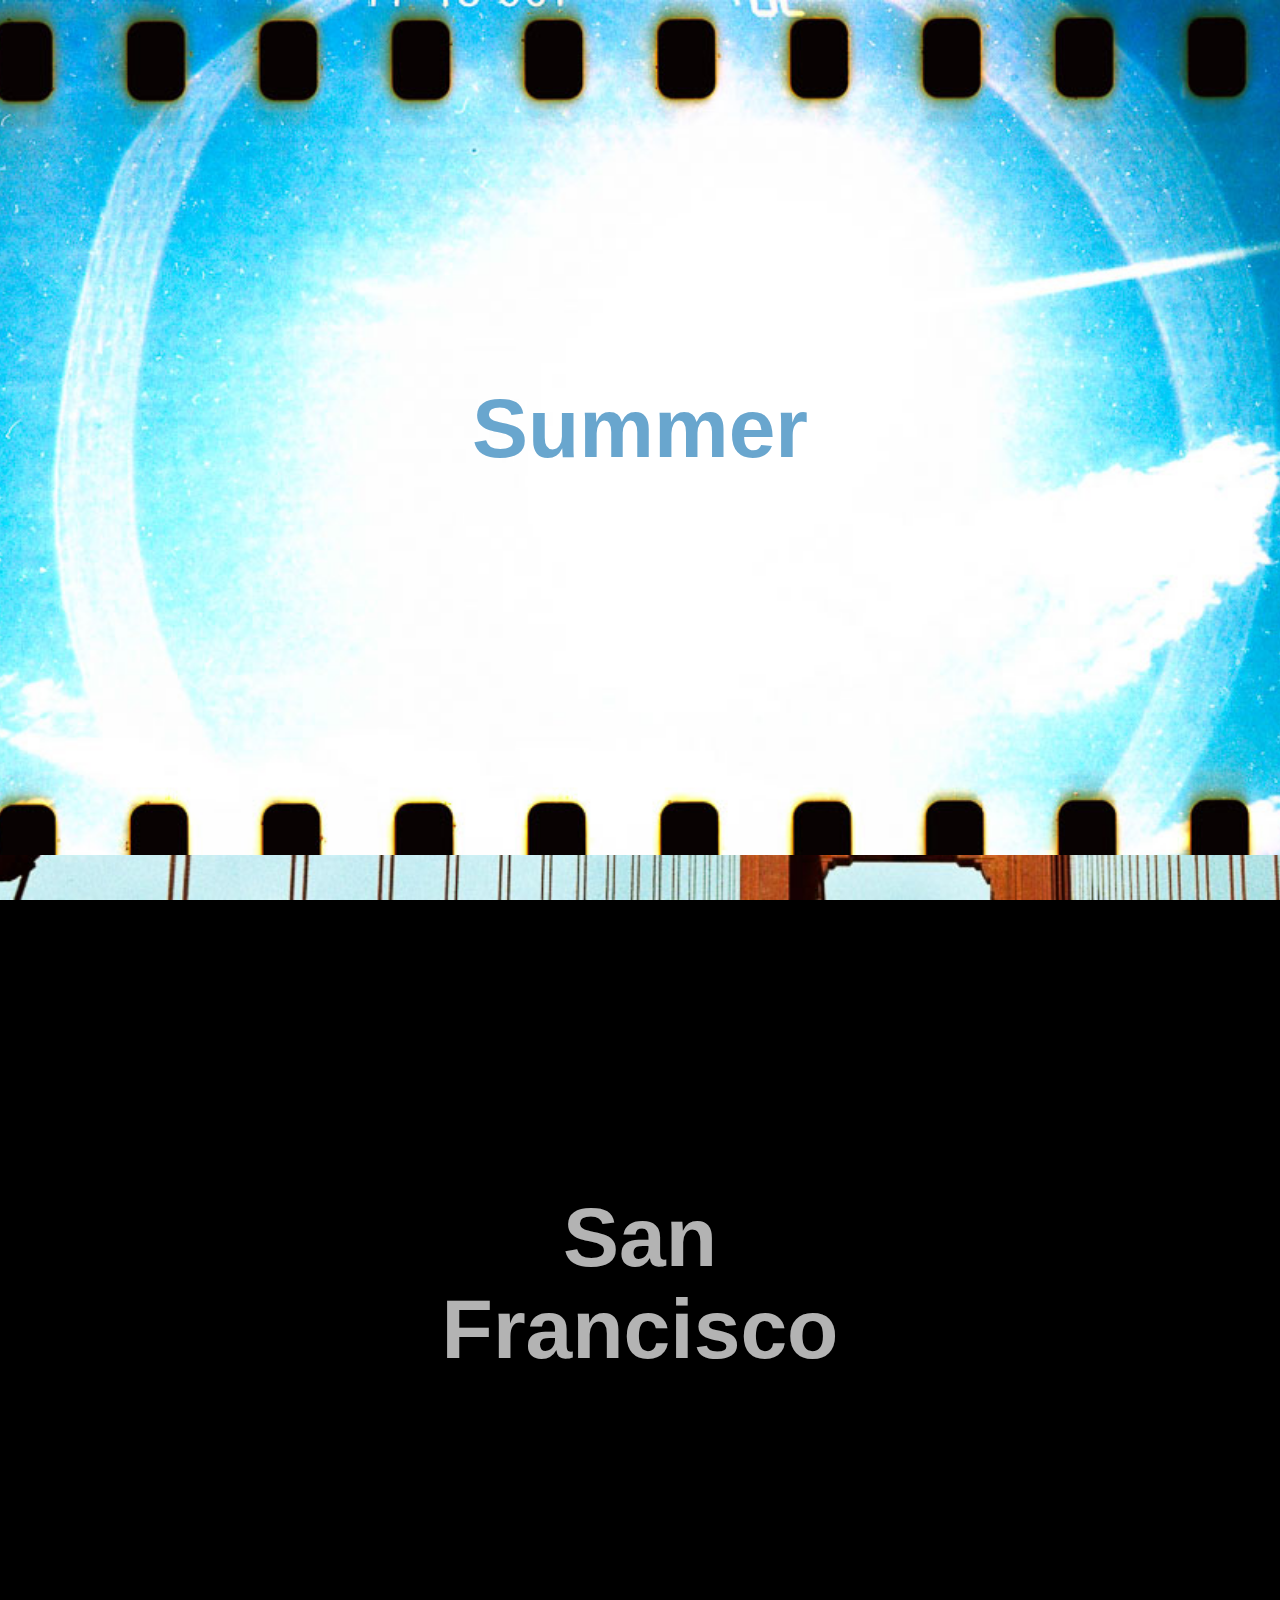
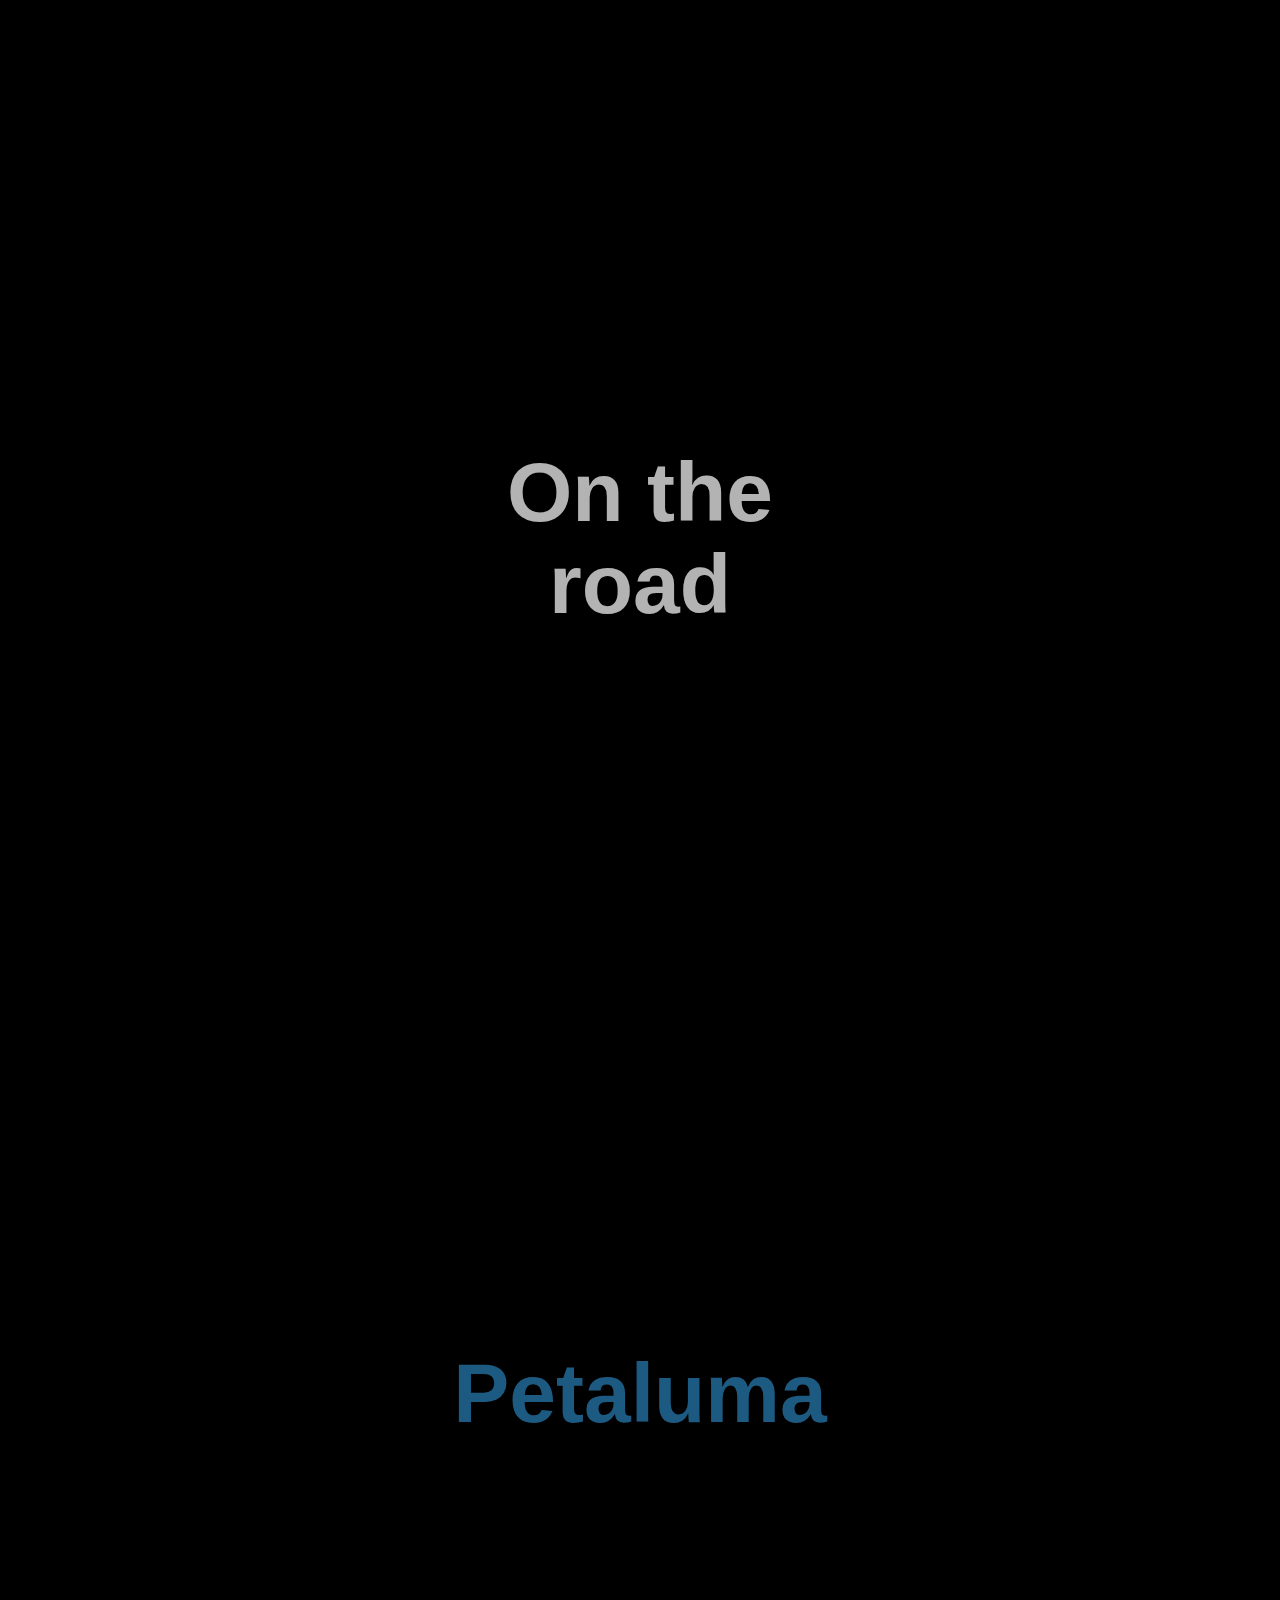
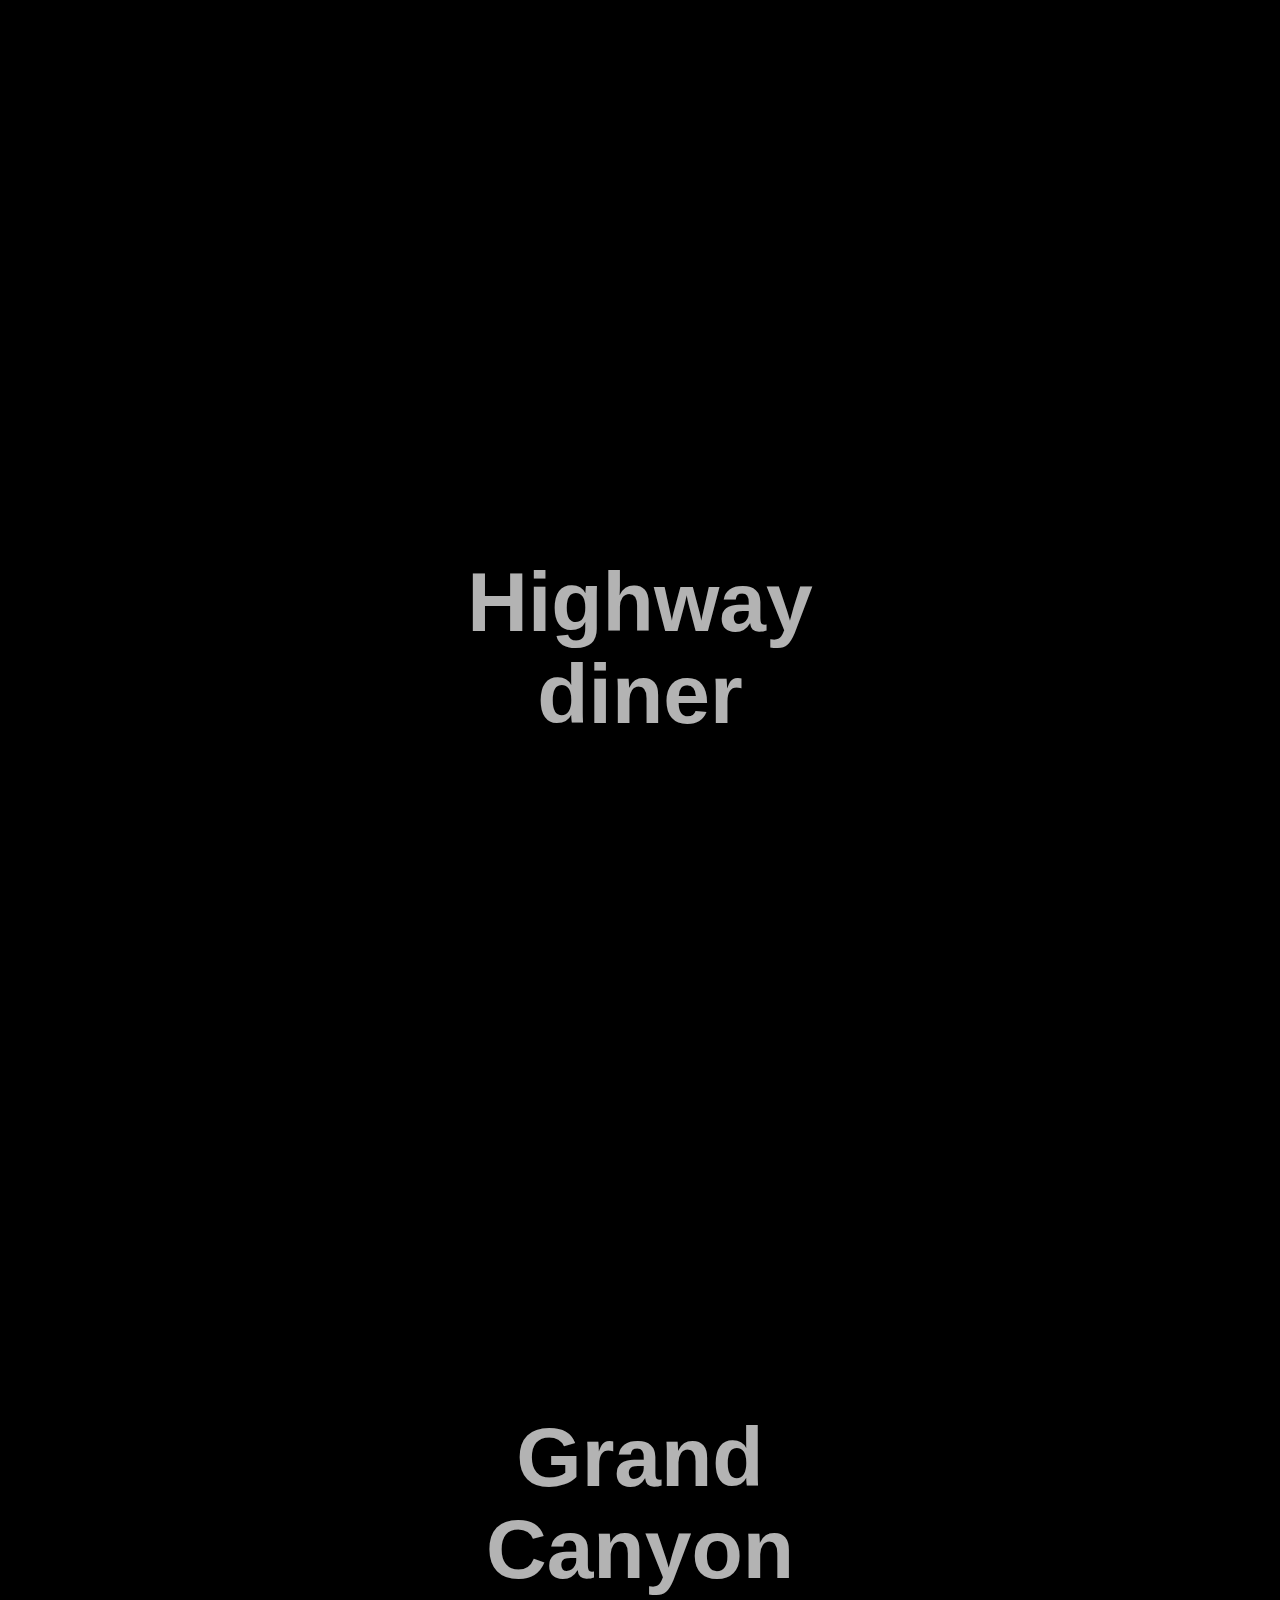
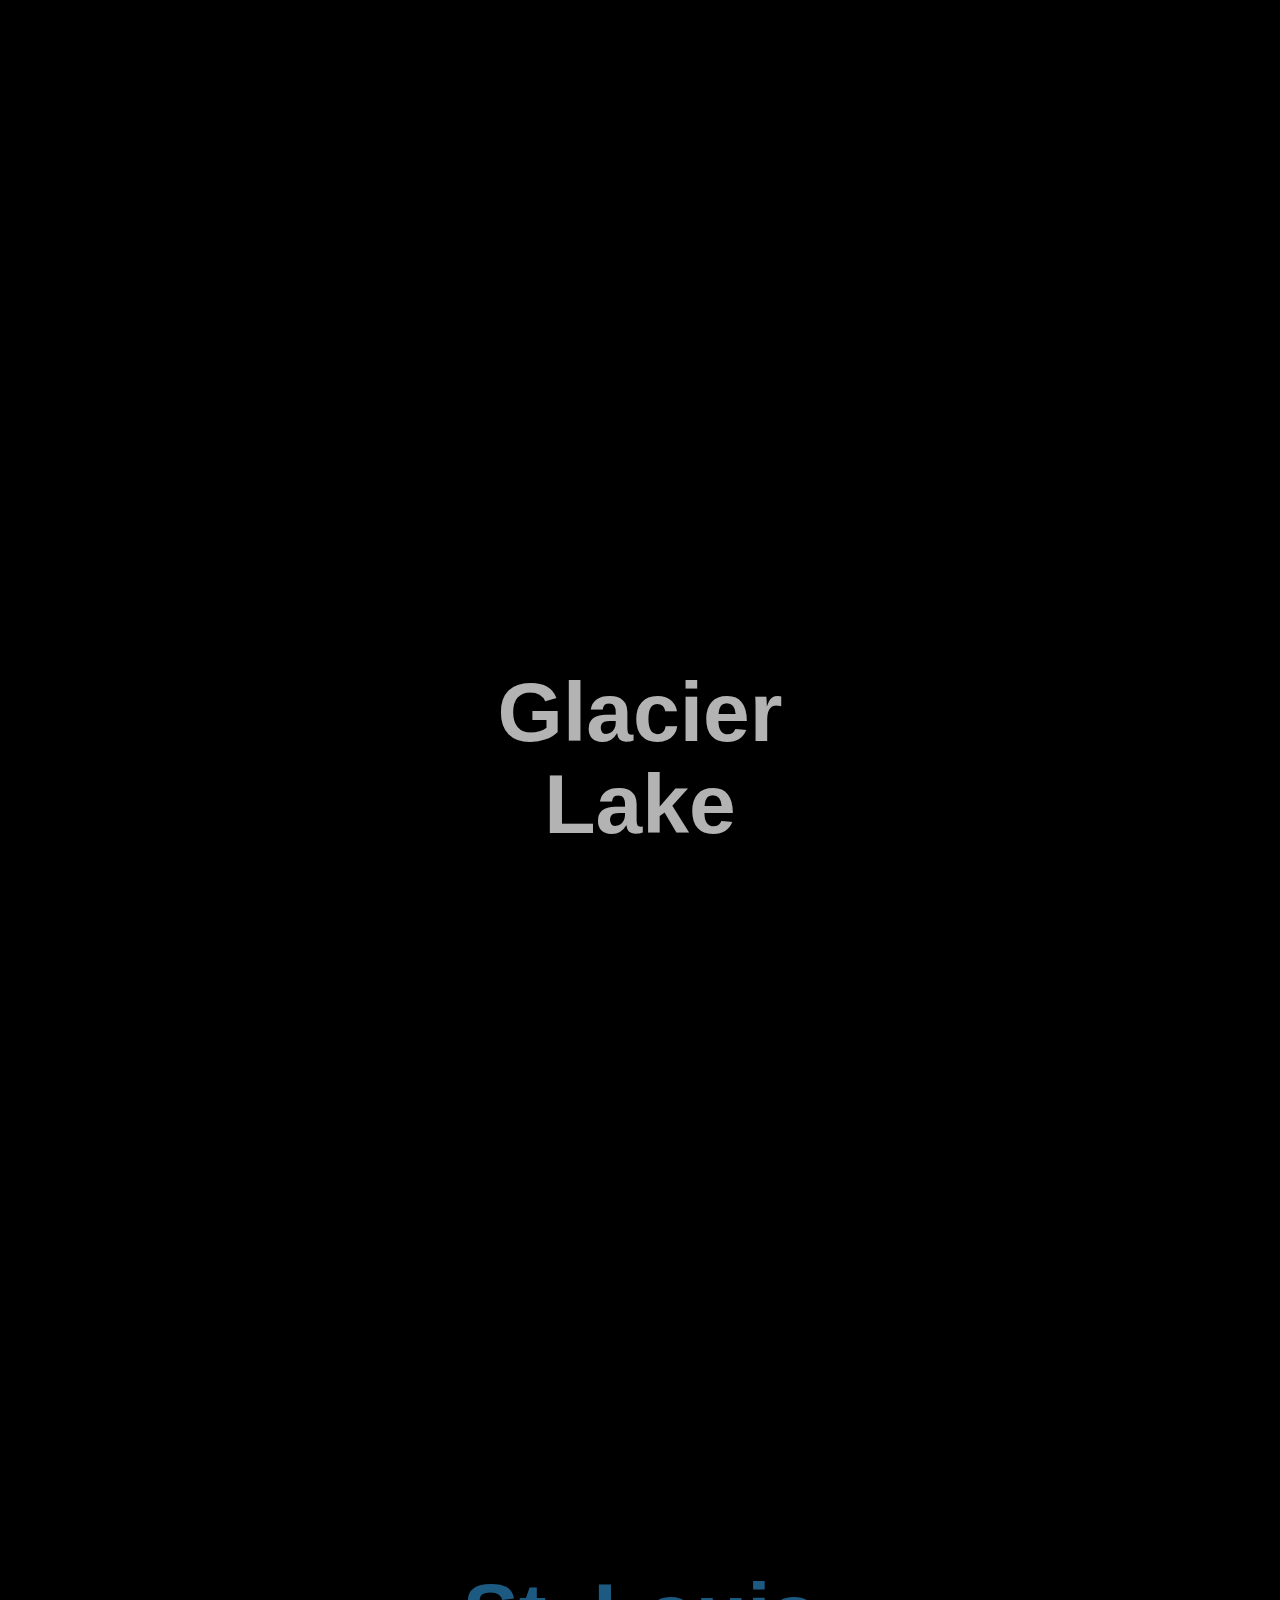
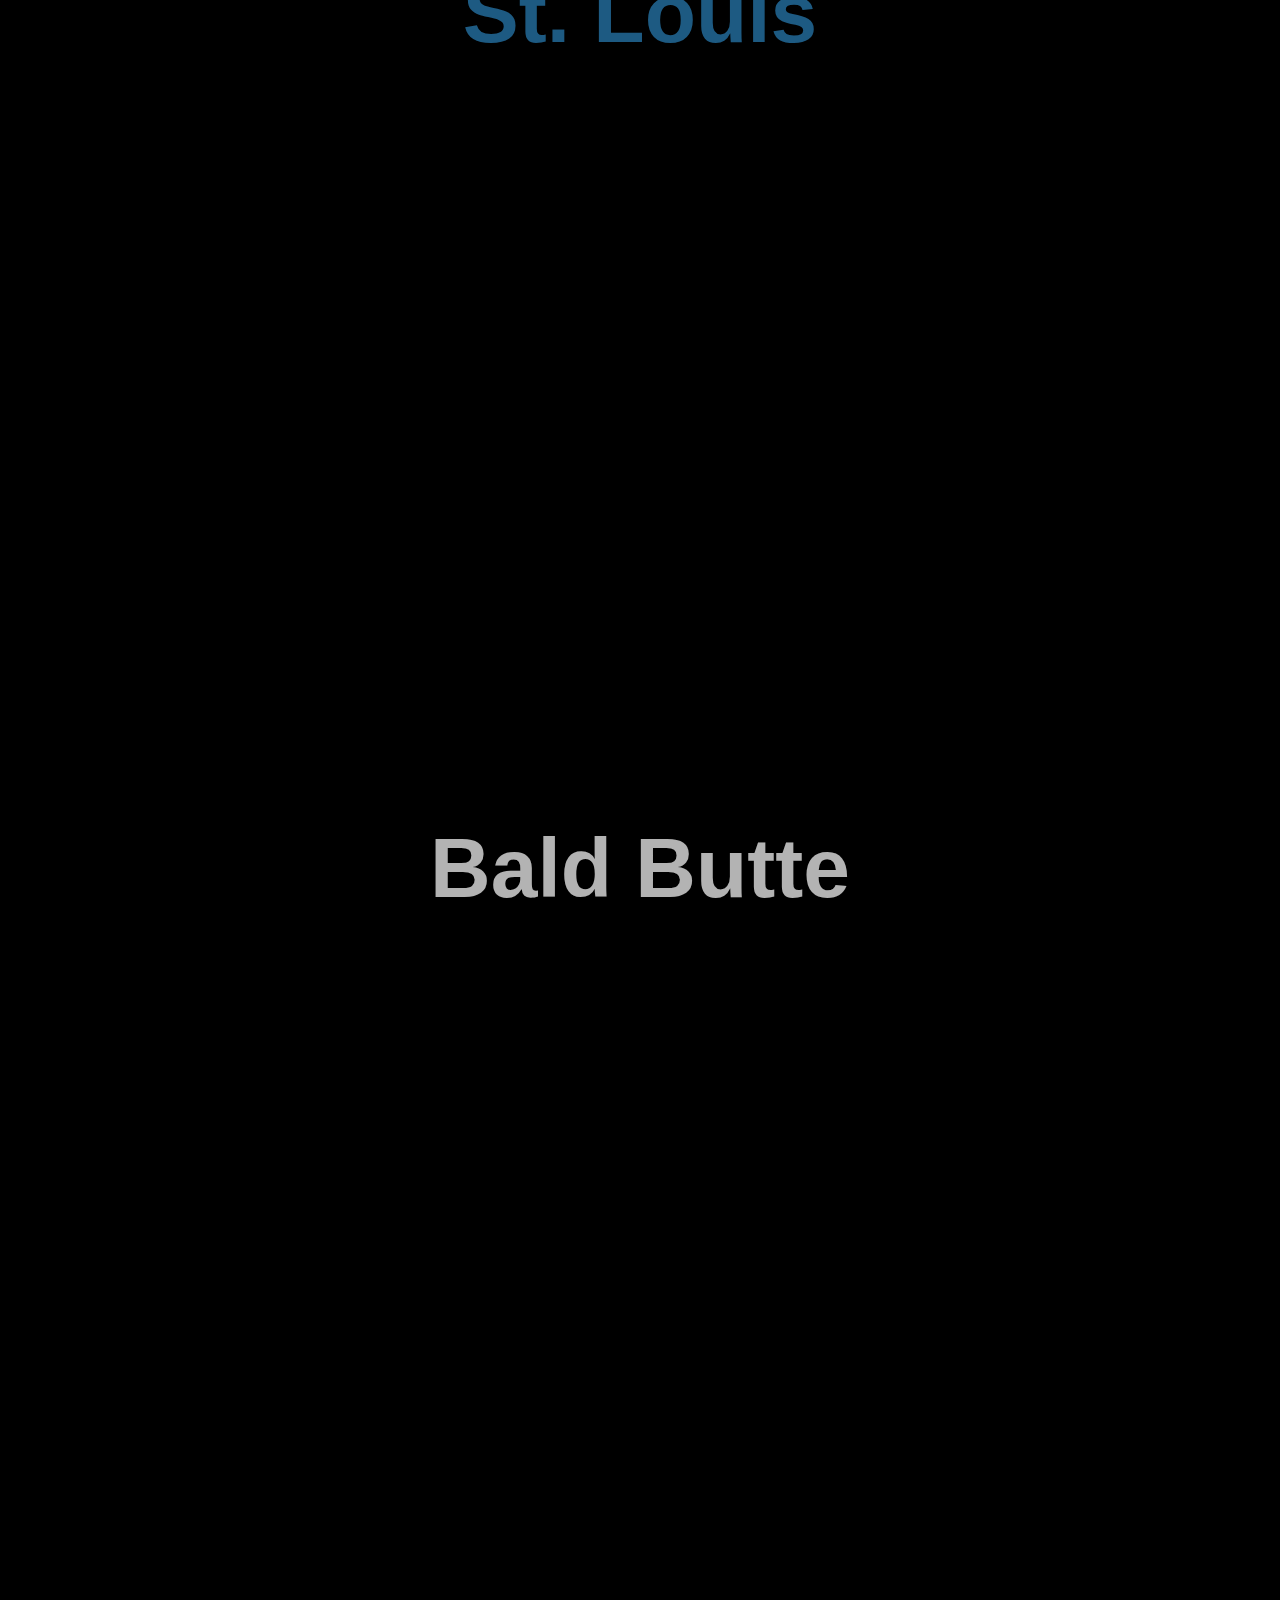
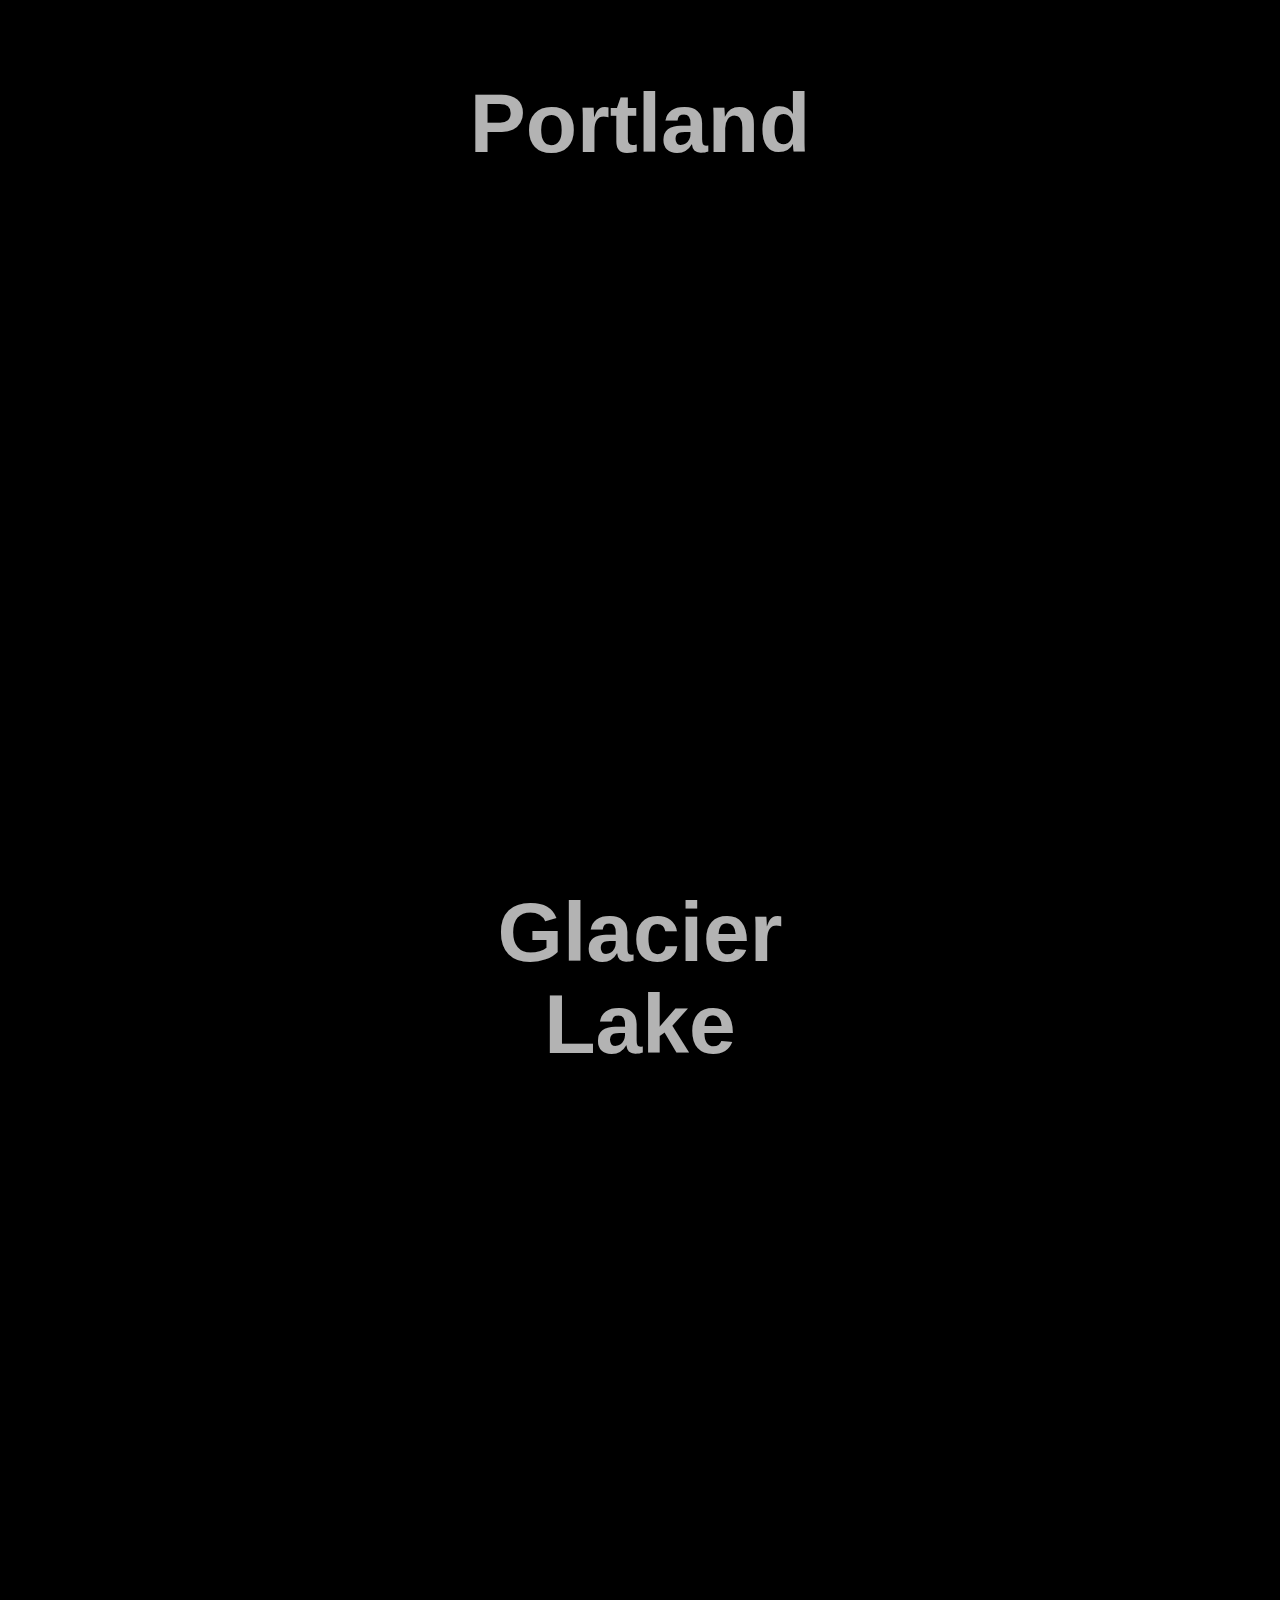
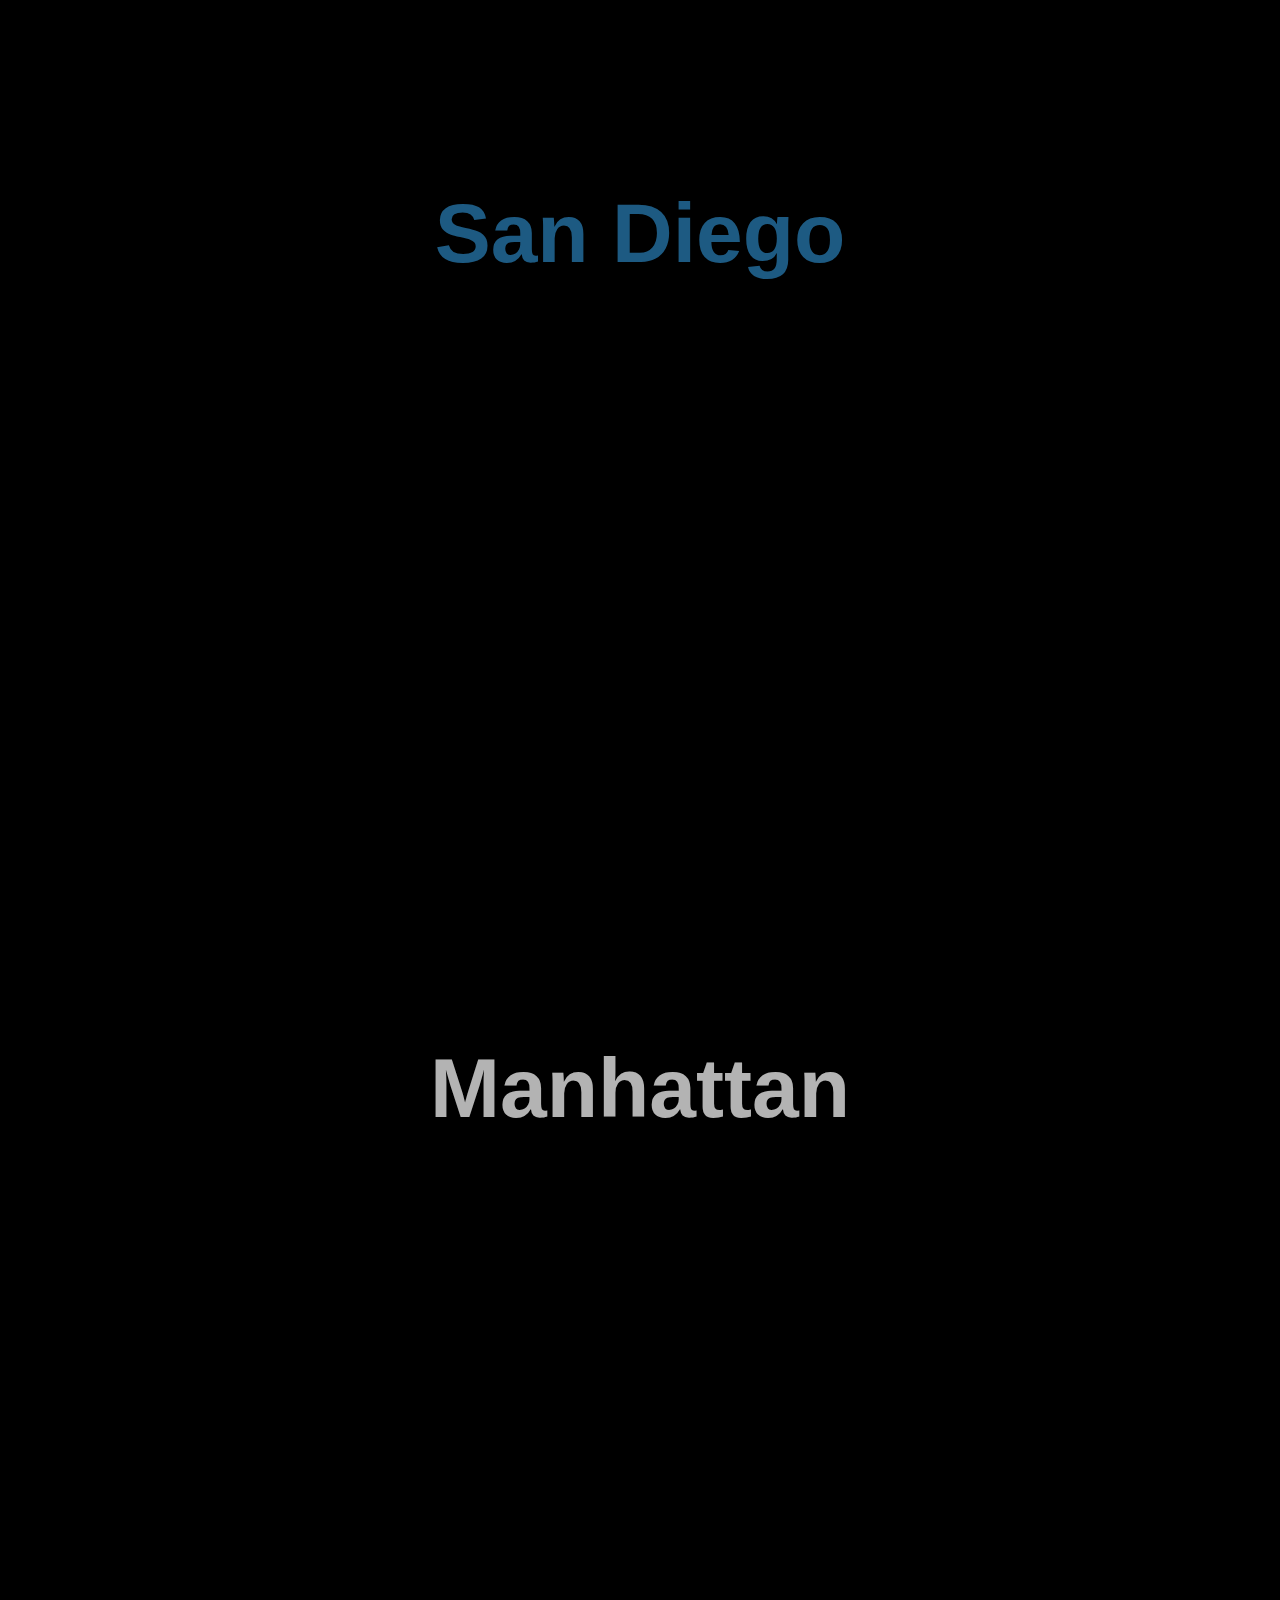
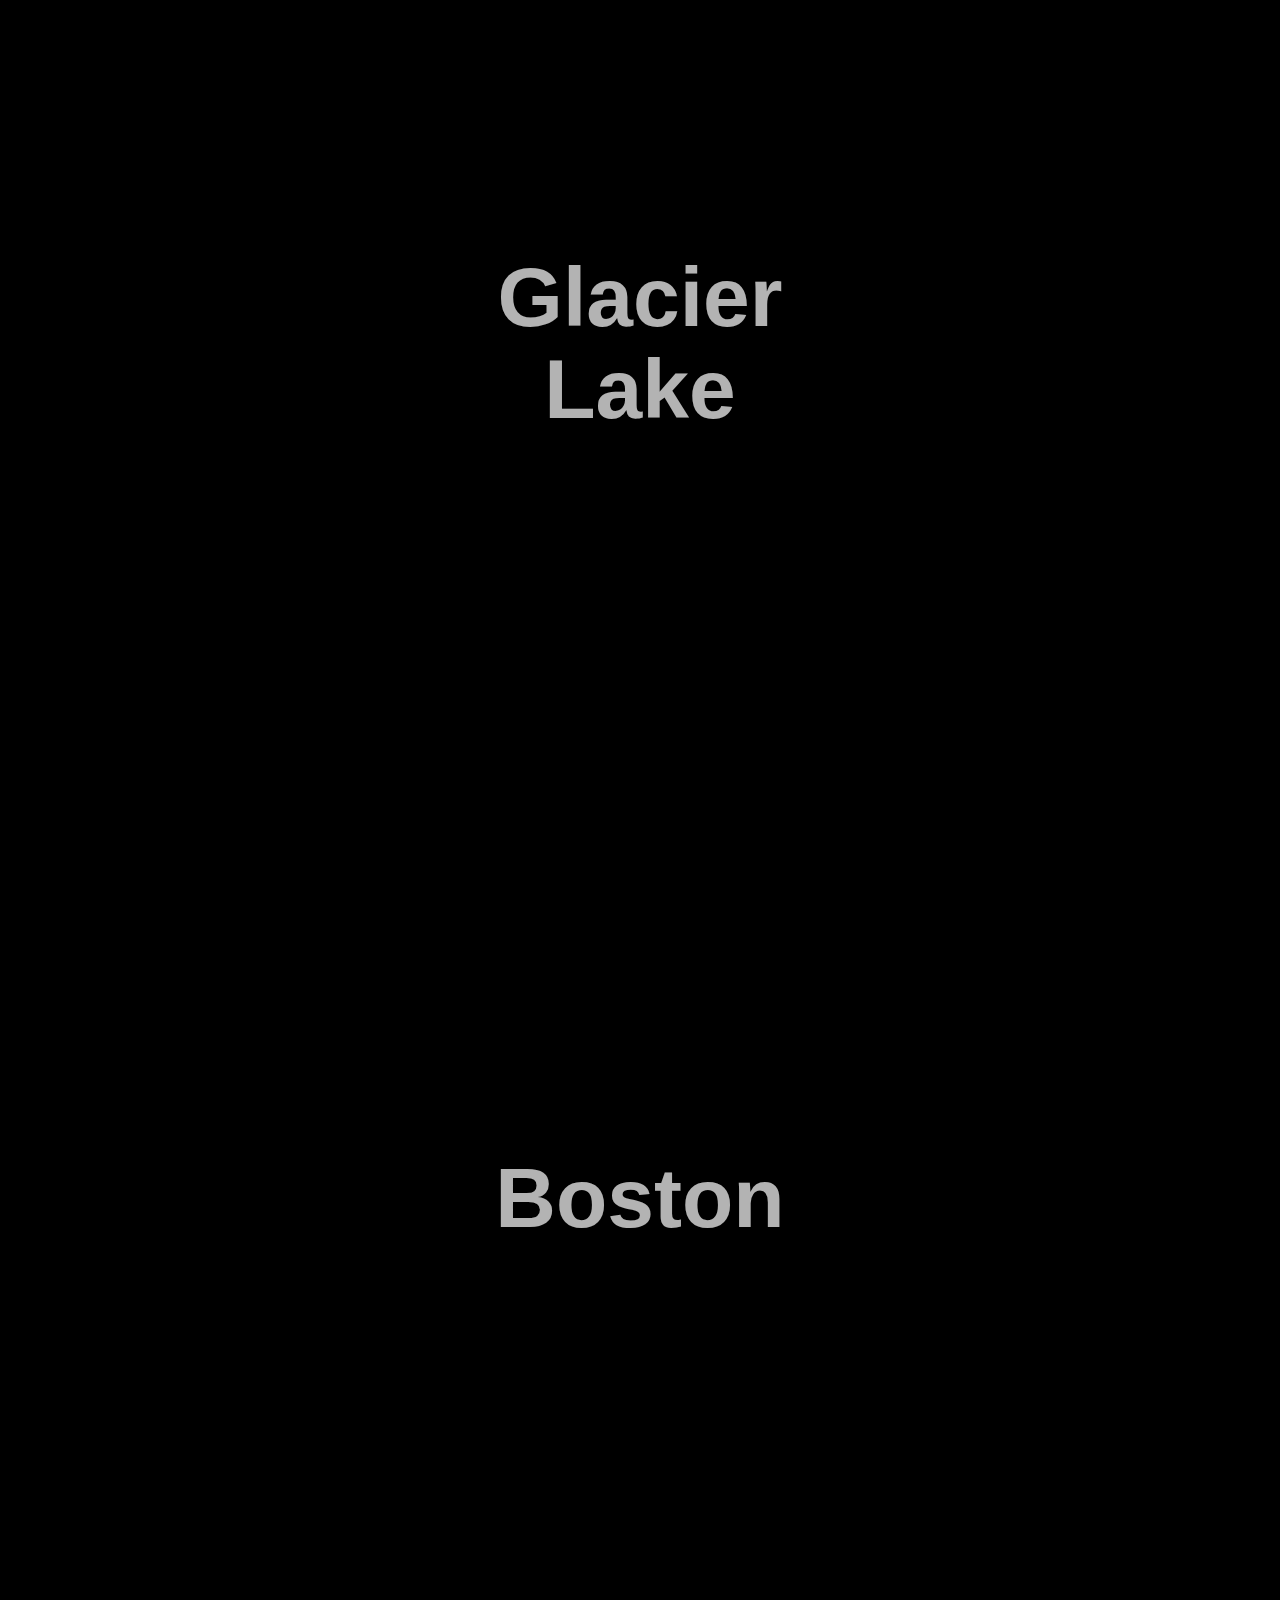
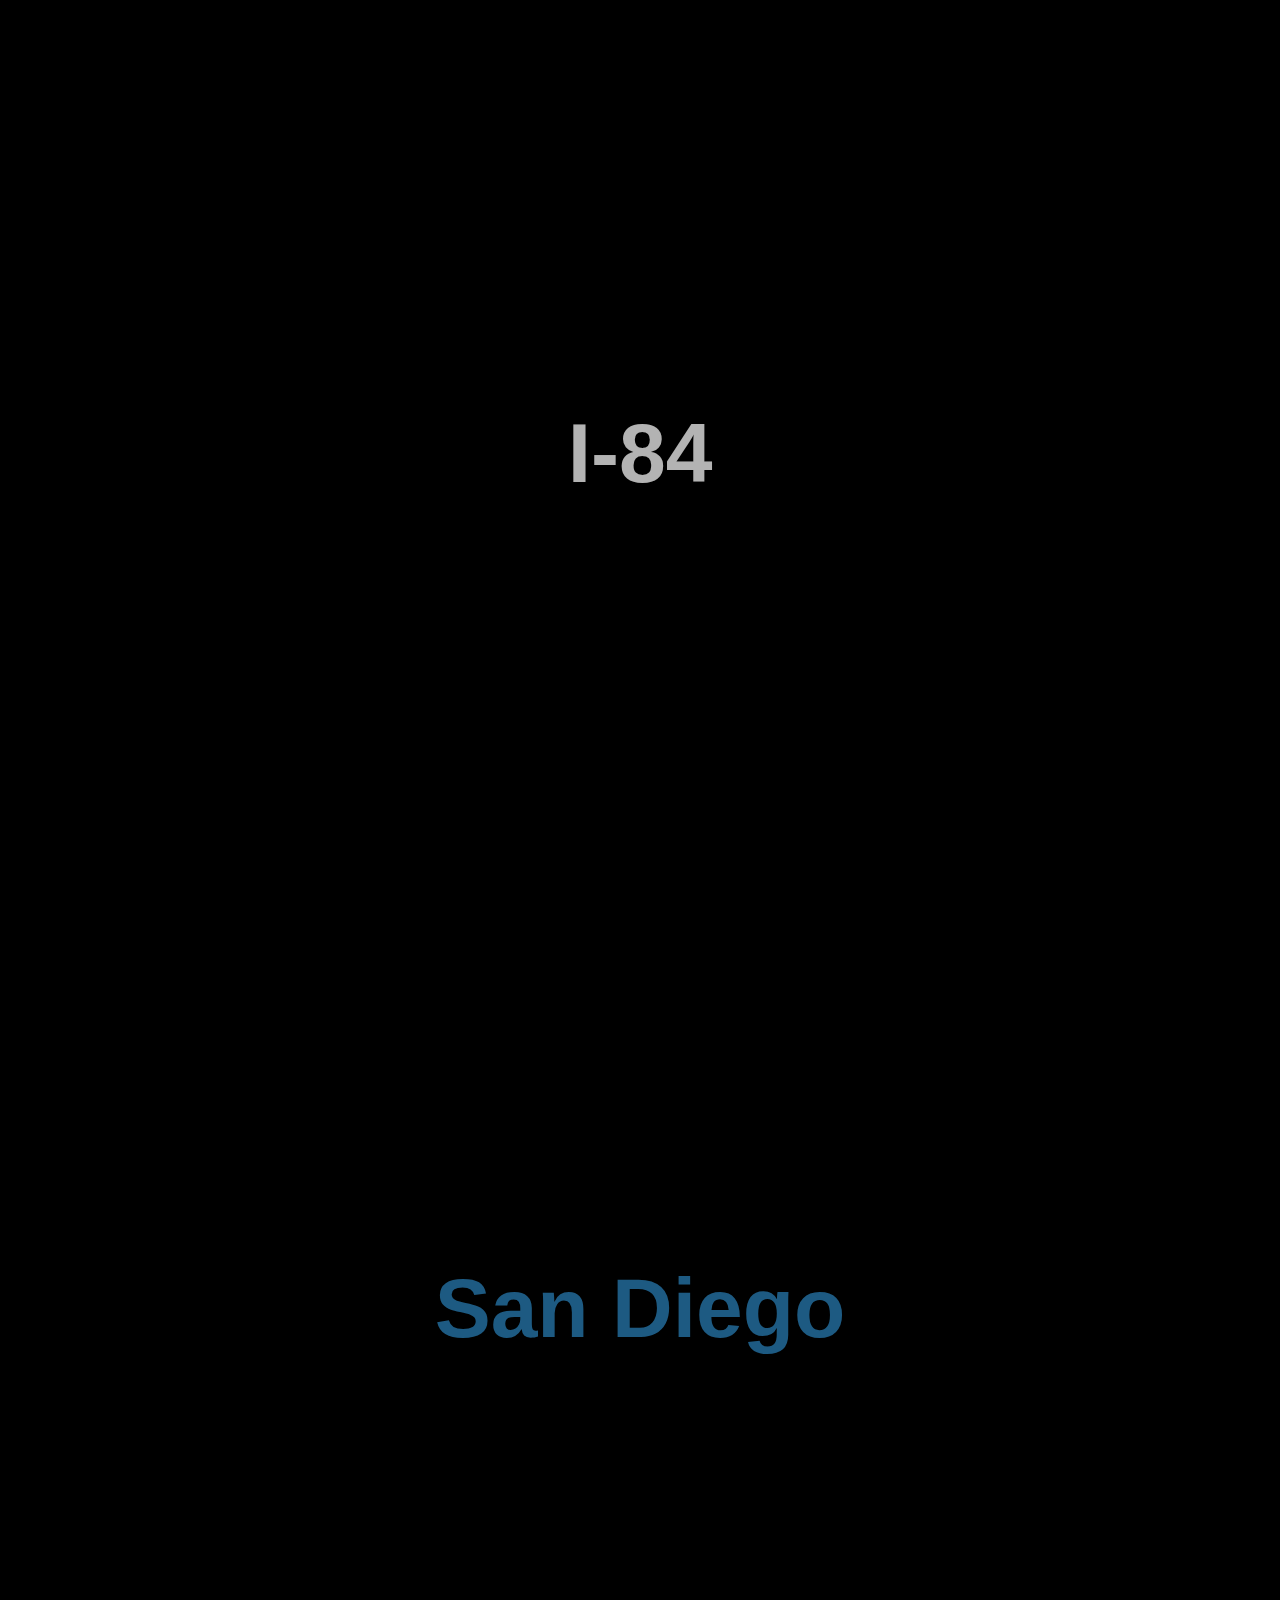
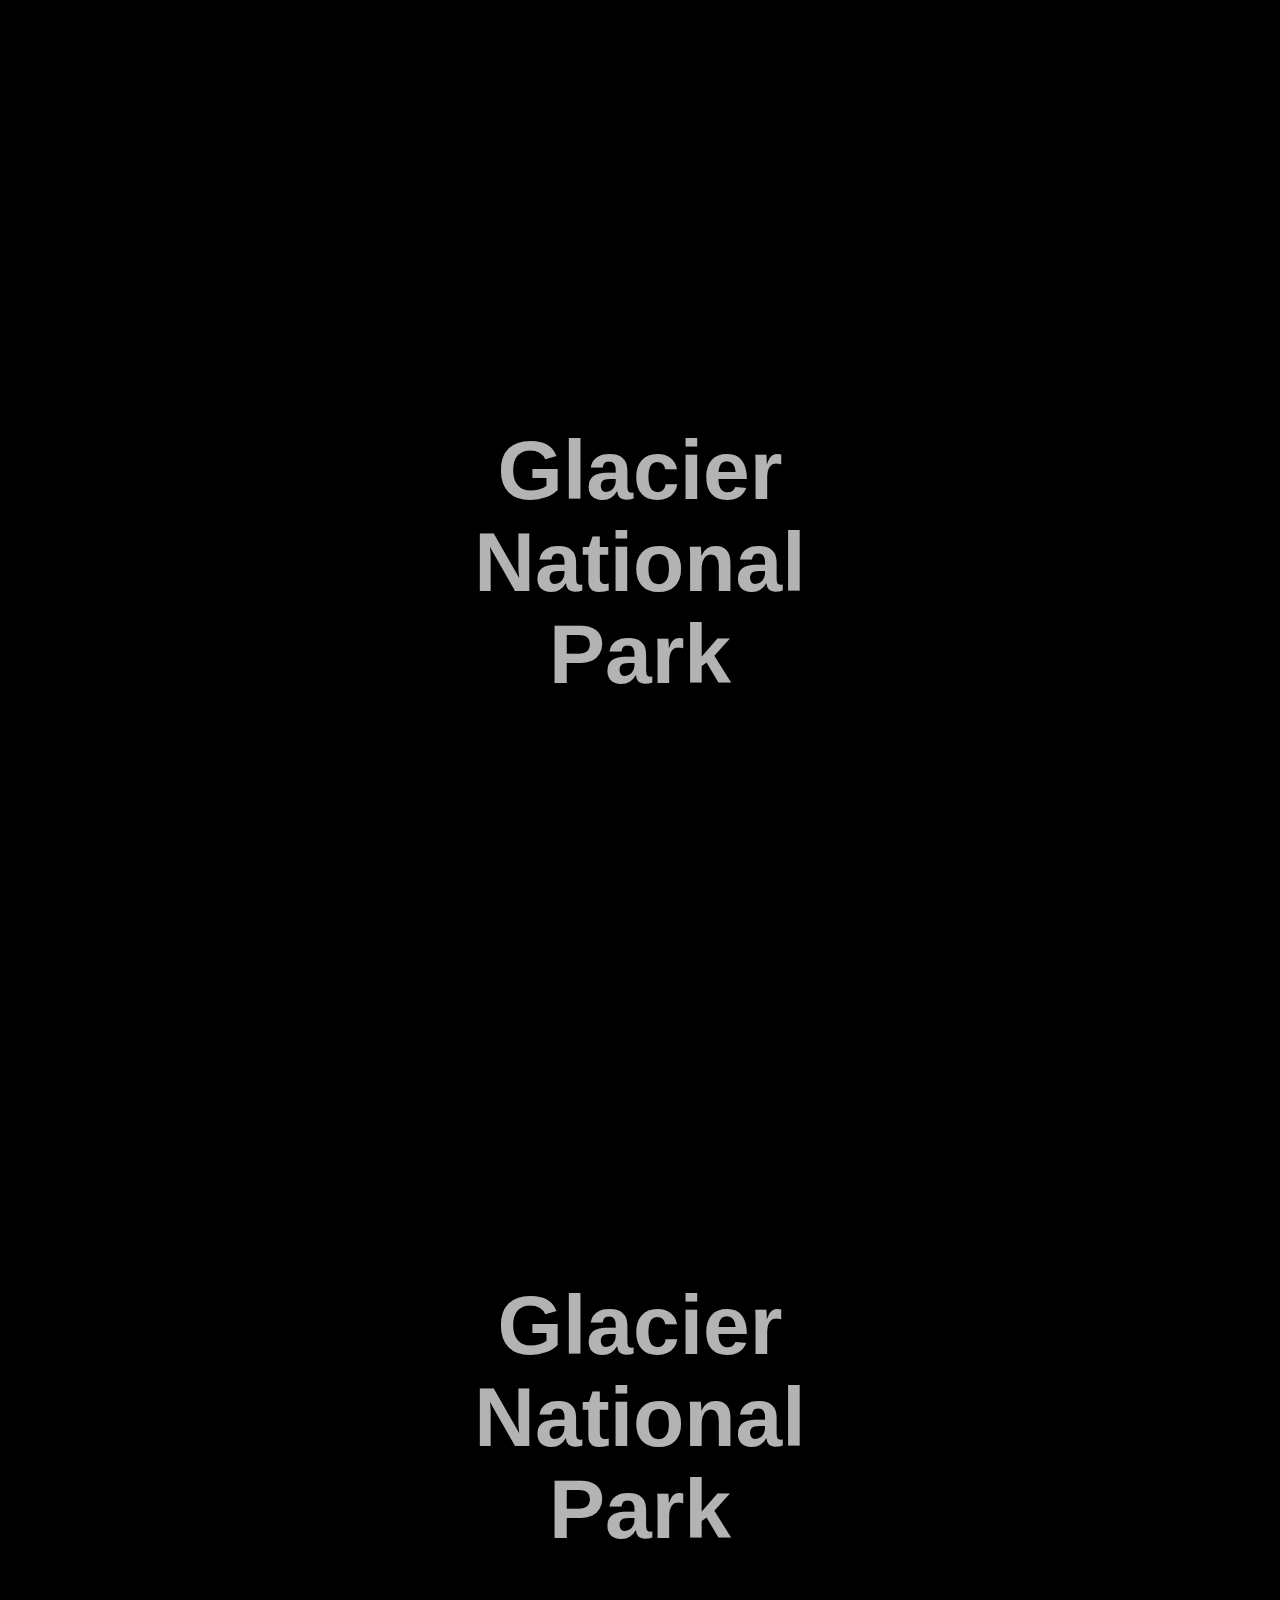
<file: index.html>
<!DOCTYPE html>
<html lang="en">
<head>
  <meta charset="utf-8">
  <meta http-equiv="X-UA-Compatible" content="IE=edge">
  <meta name="viewport" content="width=device-width, initial-scale=1">
  <title>Summer Photos</title>

  <!-- Bootstrap -->
  <link href="css/bootstrap.min.css" rel="stylesheet">
  <link href="css/style2.css" rel="stylesheet">

  <!-- HTML5 shim and Respond.js for IE8 support of HTML5 elements and media queries -->
  <!-- WARNING: Respond.js doesn't work if you view the page via file:// -->
  <!--[if lt IE 9]>
  <script src="https://oss.maxcdn.com/html5shiv/3.7.2/html5shiv.min.js"></script>
  <script src="https://oss.maxcdn.com/respond/1.4.2/respond.min.js"></script>
  <![endif]-->
</head>
<body>
    <div class="full photo sun whiteB">
    <div class="text">
      <h2>Summer</h2>
    </div>
  </div>
    <div class="full photo goldengate">
    <div class="text">
      <h2>San Francisco</h2>
    </div>
  </div>
  <div class="full photo car">
    <div class="text">
      <h2>On the road</h2>
    </div>
  </div>
    <div class="full photo ca whiteB">
    <div class="text">
      <h2>Petaluma</h2>
    </div>
  </div>
    <div class="full photo burger">
    <div class="text">
      <h2>Highway diner</h2>
    </div>
  </div>
  <div class="full photo canyon">
    <div class="text">
      <h2>Grand Canyon</h2>
    </div>
  </div>
    <div class="full photo glacier">
    <div class="text">
      <h2>Glacier Lake</h2>
    </div>
  </div>
  <div class="full photo arch whiteB">
    <div class="text">
      <h2>St. Louis</h2>
    </div>
  </div>
  <div class="full photo overlook">
    <div class="text">
      <h2>Bald Butte</h2>
    </div>
  </div>
  <div class="full photo drinks">
    <div class="text">
      <h2>Portland</h2>
    </div>
  </div>
    <div class="full photo upside">
    <div class="text">
      <h2>Glacier Lake</h2>
    </div>
  </div>
        <div class="full photo sunset whiteB">
    <div class="text">
      <h2>San Diego</h2>
    </div>
  </div>
  <div class="full photo empire">
    <div class="text">
      <h2>Manhattan</h2>
    </div>
  </div>
  <div class="full photo hike">
    <div class="text">
      <h2>Glacier Lake</h2>
    </div>
  </div>
  <div class="full photo horse">
    <div class="text">
      <h2>Boston</h2>
    </div>
  </div>
    <div class="full photo plains">
    <div class="text">
      <h2>I-84</h2>
    </div>
  </div>
      <div class="full photo water whiteB">
    <div class="text">
      <h2>San Diego</h2>
    </div>
  </div>
    <div class="full photo la mountain">
    <div class="text">
      <h2>Glacier National Park</h2>
    </div>
  </div>
  <div class="full photo momount">
    <div class="text">
      <h2>Glacier National Park</h2>
    </div>
  </div>
    <div class="full photo river">
    <div class="text">
      <h2>I-98</h2>
    </div>
  </div>
      <div class="full photo atlantic">
    <div class="text">
      <h2>Coney Island</h2>
    </div>
  </div>
    <div class="full photo plane">
    <div class="text">
      <h2>In the Air</h2>
    </div>
  </div>

    <div class="full photo road">
    <div class="text">
      <h2>On the Road</h2>
    </div>
  </div>
      <div class="full photo mount">
    <div class="text">
      <h2>Glacier National Park</h2>
    </div>
  </div>
    <div class="full photo roads">
    <div class="text">
      <h2>On the Road</h2>
    </div>
  </div>
    <div class="full photo ny">
    <div class="text">
      <h2>Tram</h2>
    </div>
  </div>
        <div class="full photo drink">
    <div class="text">
      <h2>Show</h2>
    </div>
  </div>
  <div class="full photo sd">
    <div class="text">
      <h2>San Diego</h2>
    </div>
  </div>
  <div class="full photo shorts">
    <div class="text">
      <h2>Glacier Lake</h2>
    </div>
  </div>
  <div class="full photo sylv">
    <div class="text">
      <h2>Los Angeles</h2>
    </div>
  </div>
      <div class="full photo bridge">
    <div class="text">
      <h2>Portland</h2>
    </div>
  </div>
      <div class="full photo bokeh">
    <div class="text">
      <h2>Summer</h2>
    </div>
  </div>

  <!-- jQuery (necessary for Bootstrap's JavaScript plugins) -->
  <script src="https://ajax.googleapis.com/ajax/libs/jquery/1.11.1/jquery.min.js"></script>
  <!-- Include all compiled plugins (below), or include individual files as needed -->
  <script src="js/bootstrap.min.js"></script>
</body>
</html>
</file>
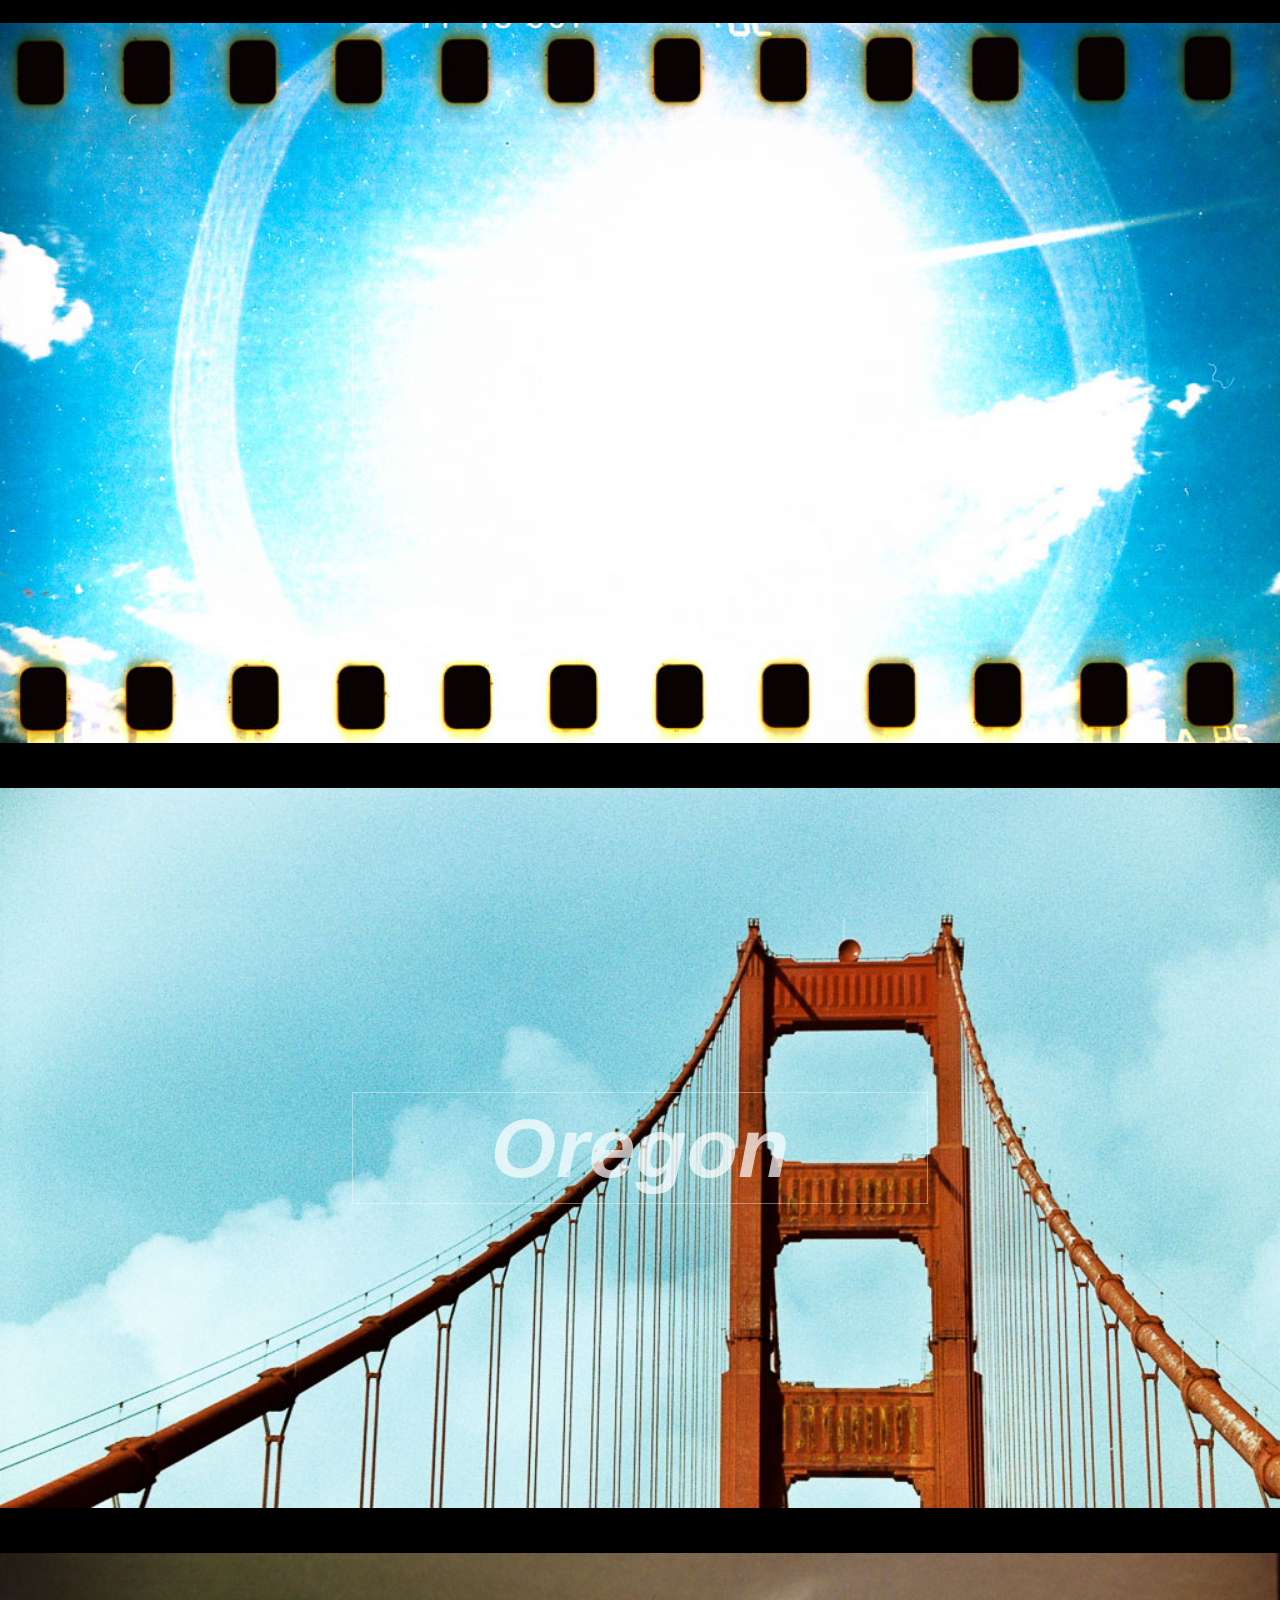
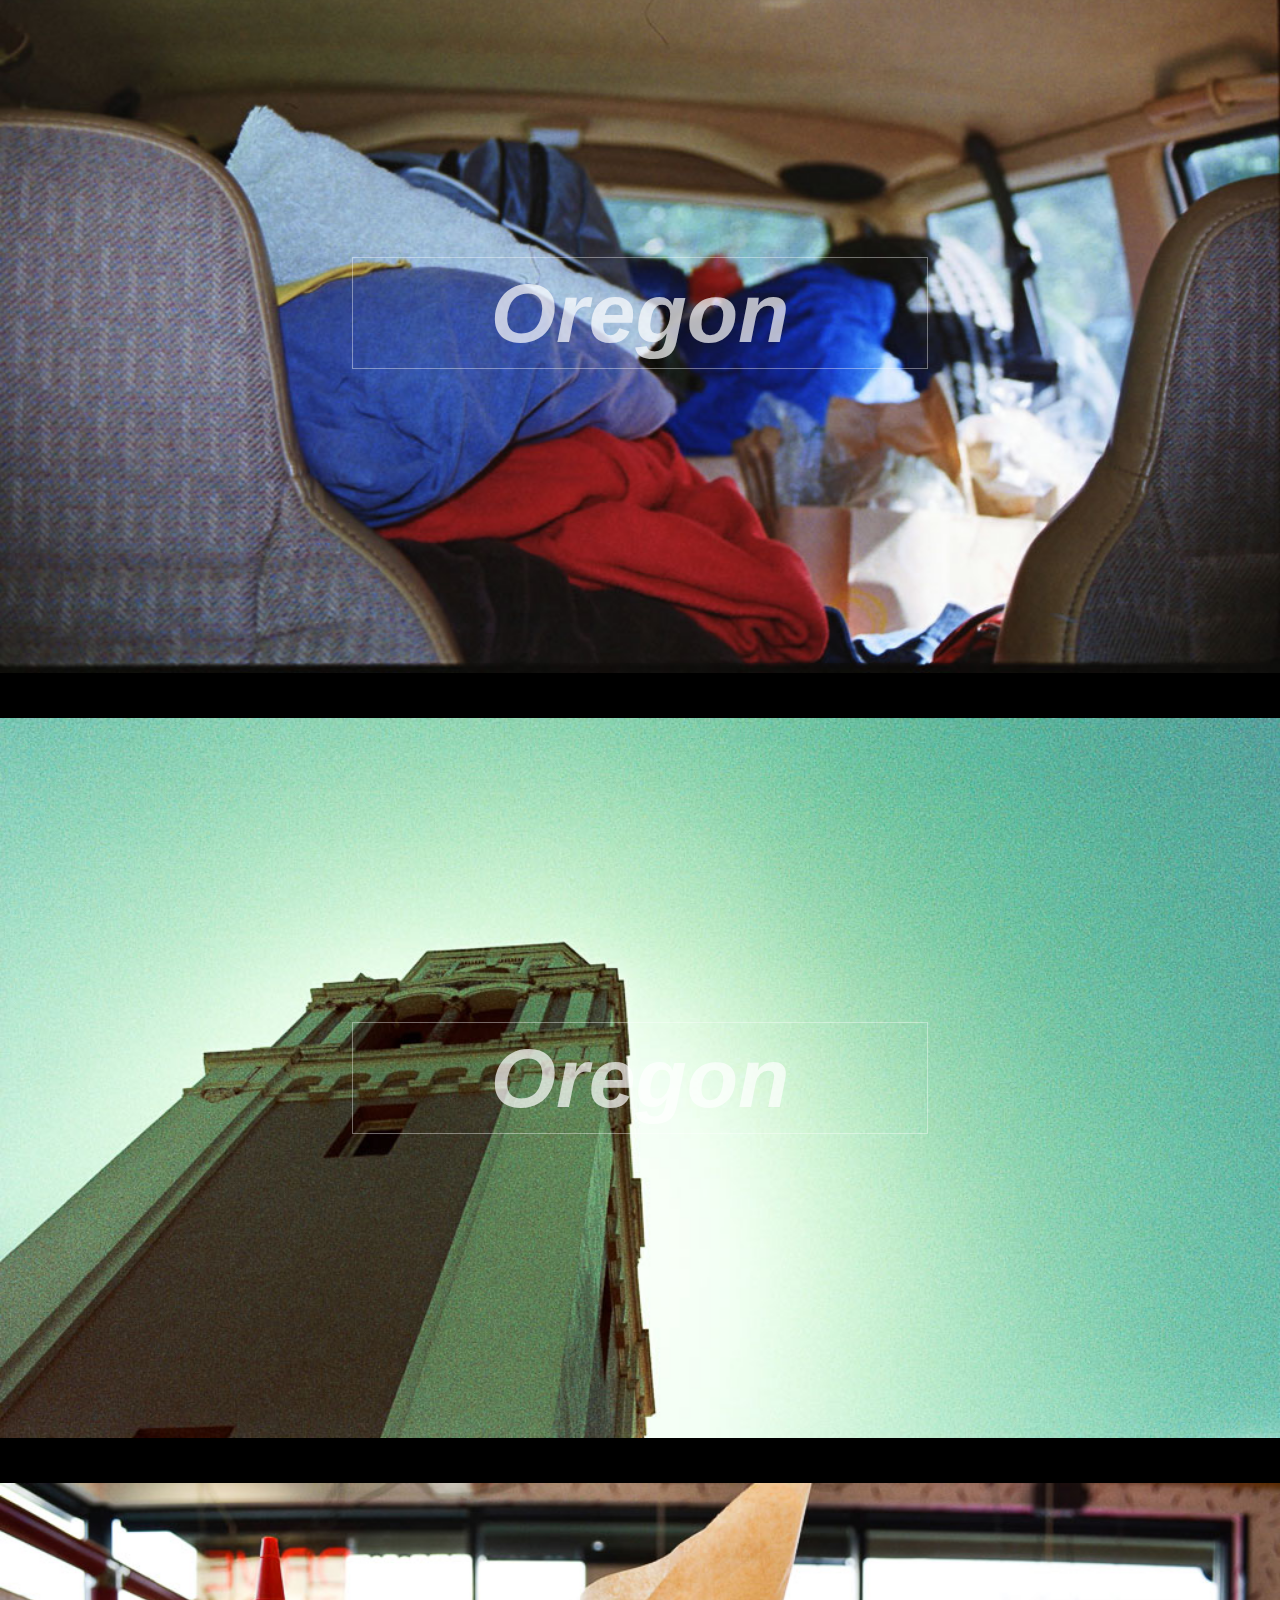
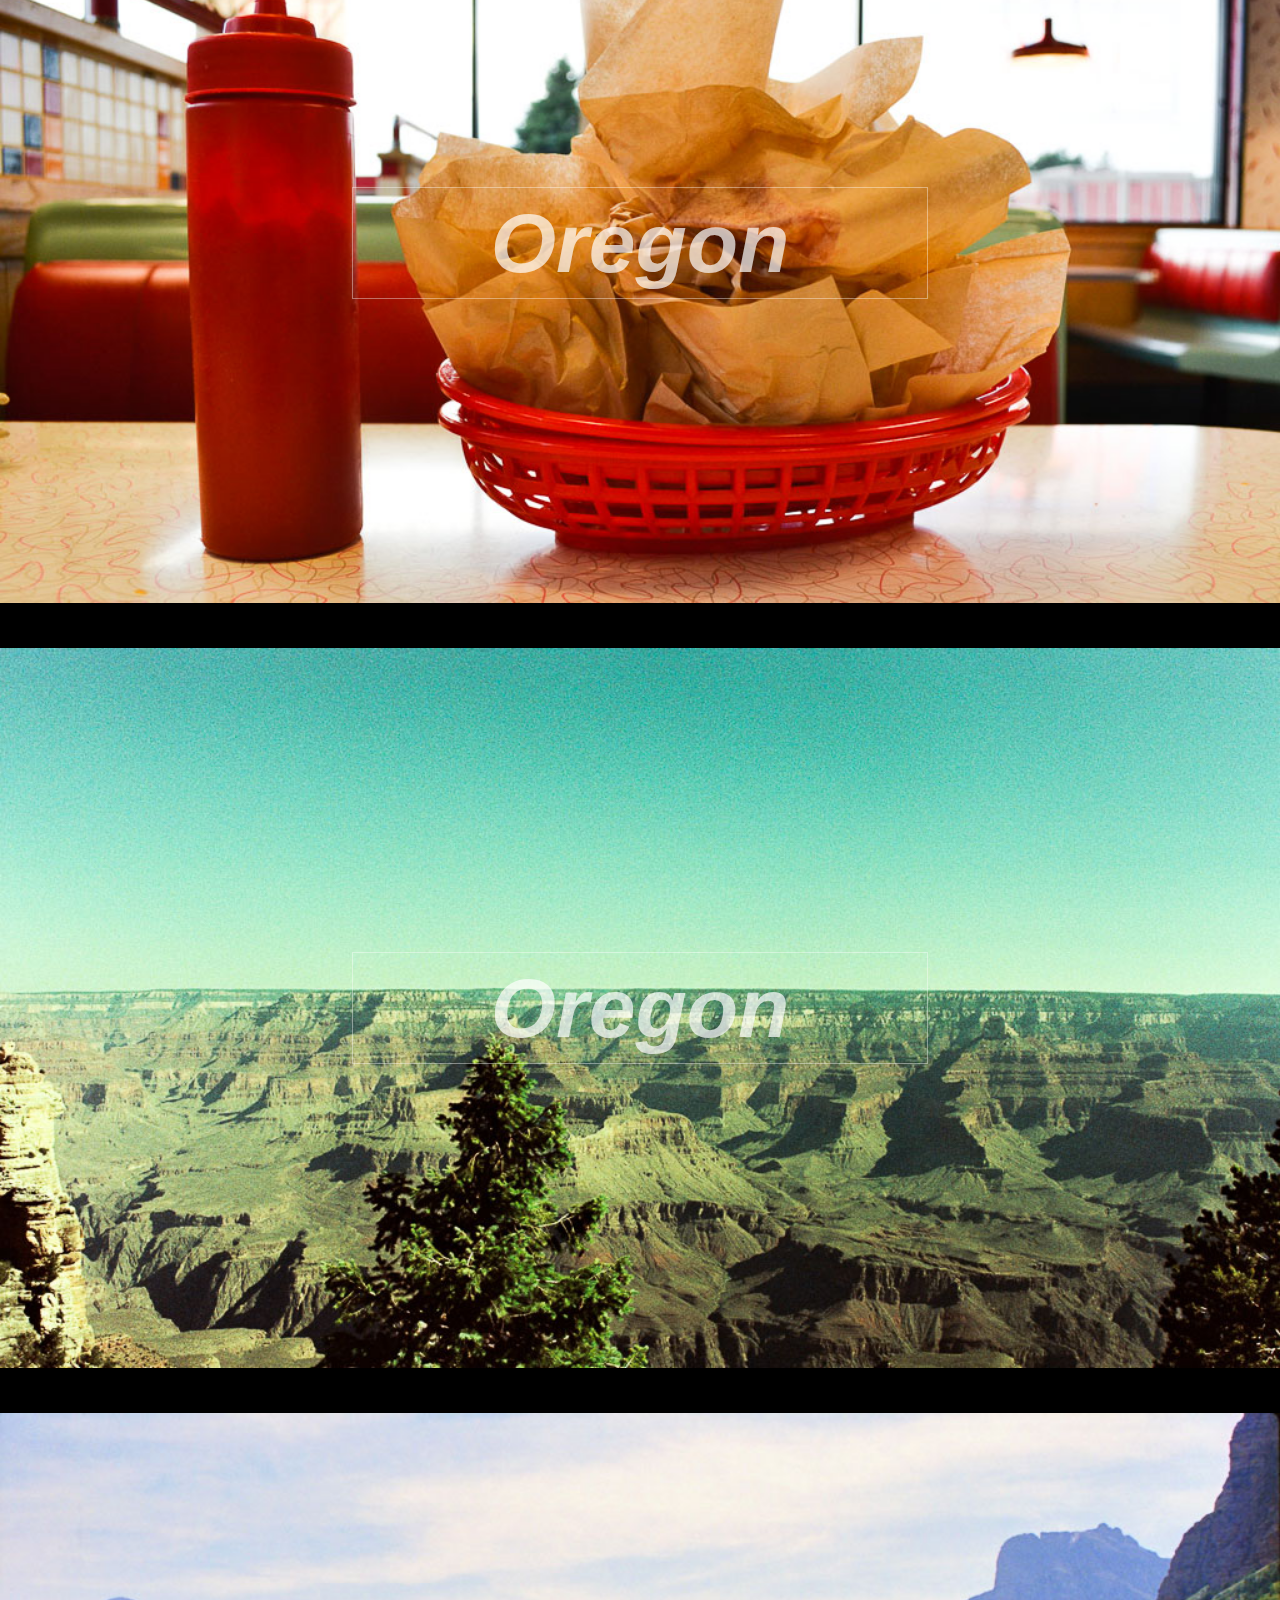
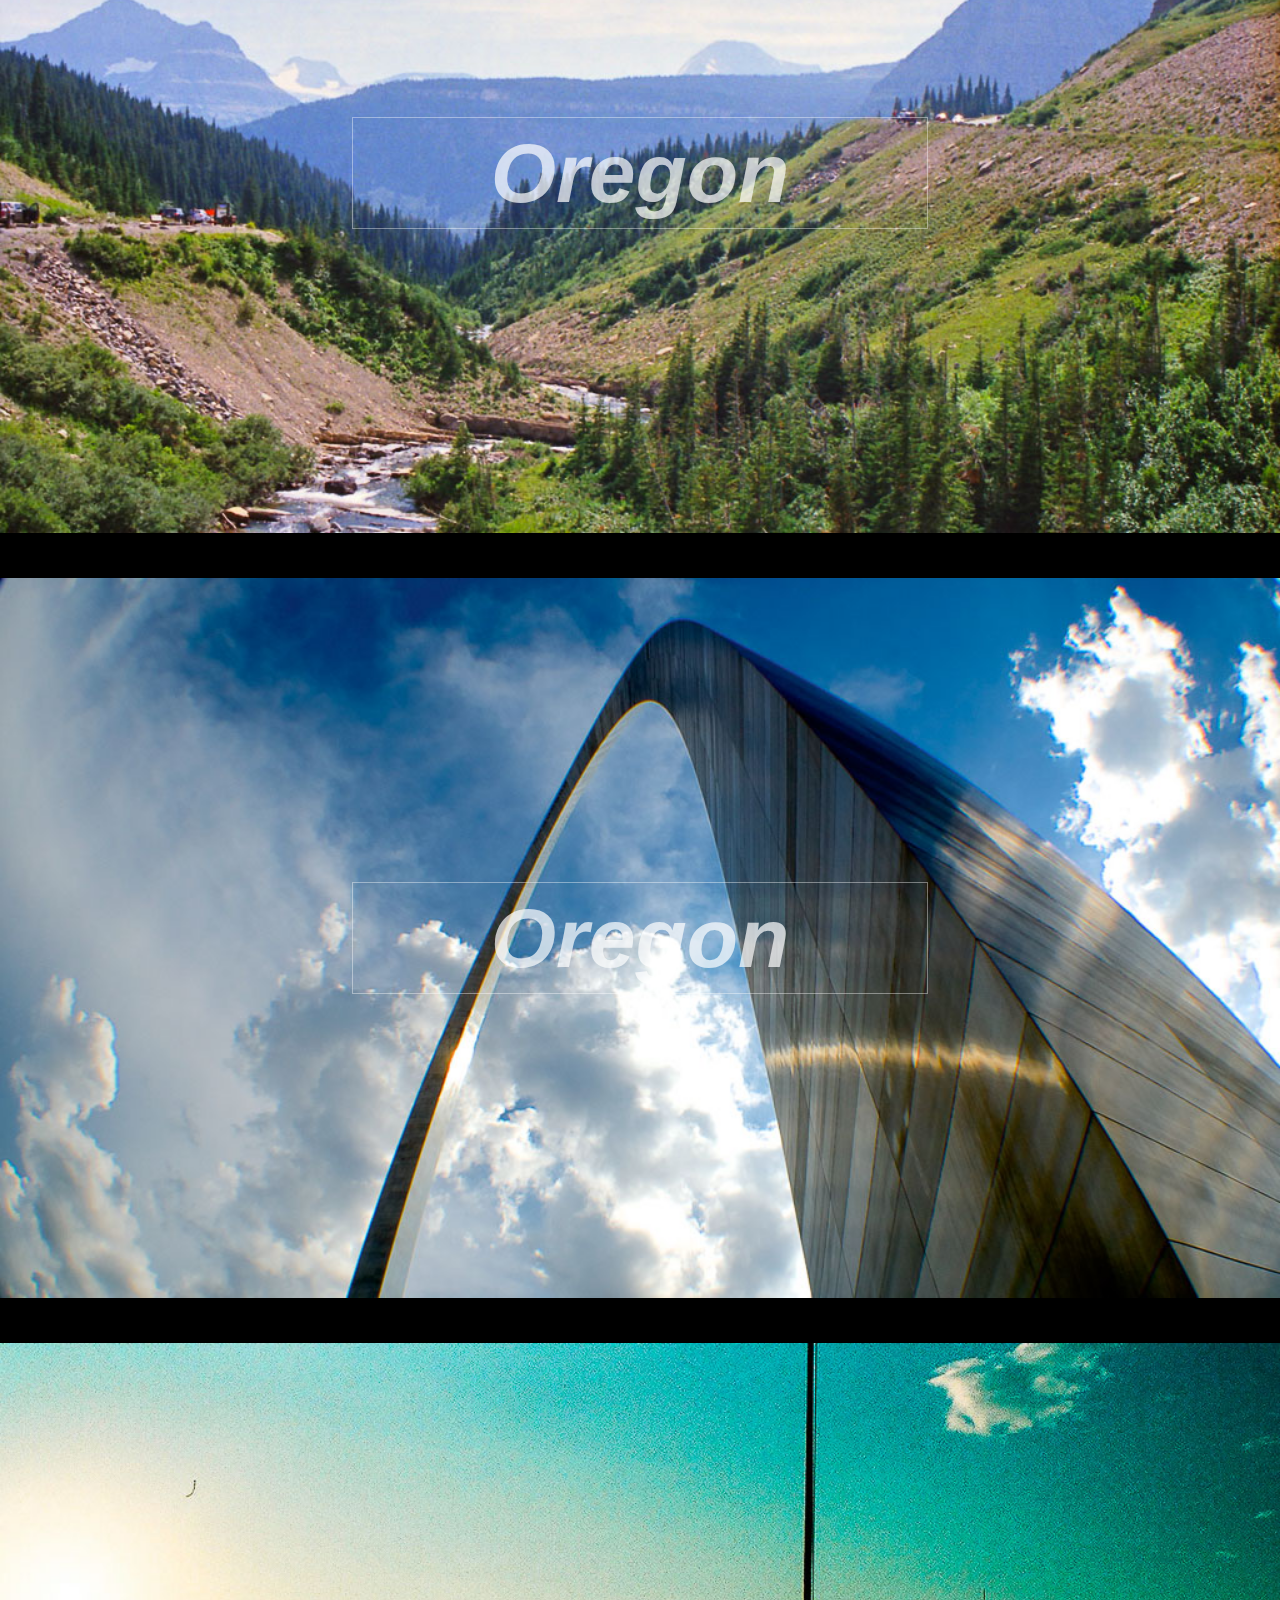
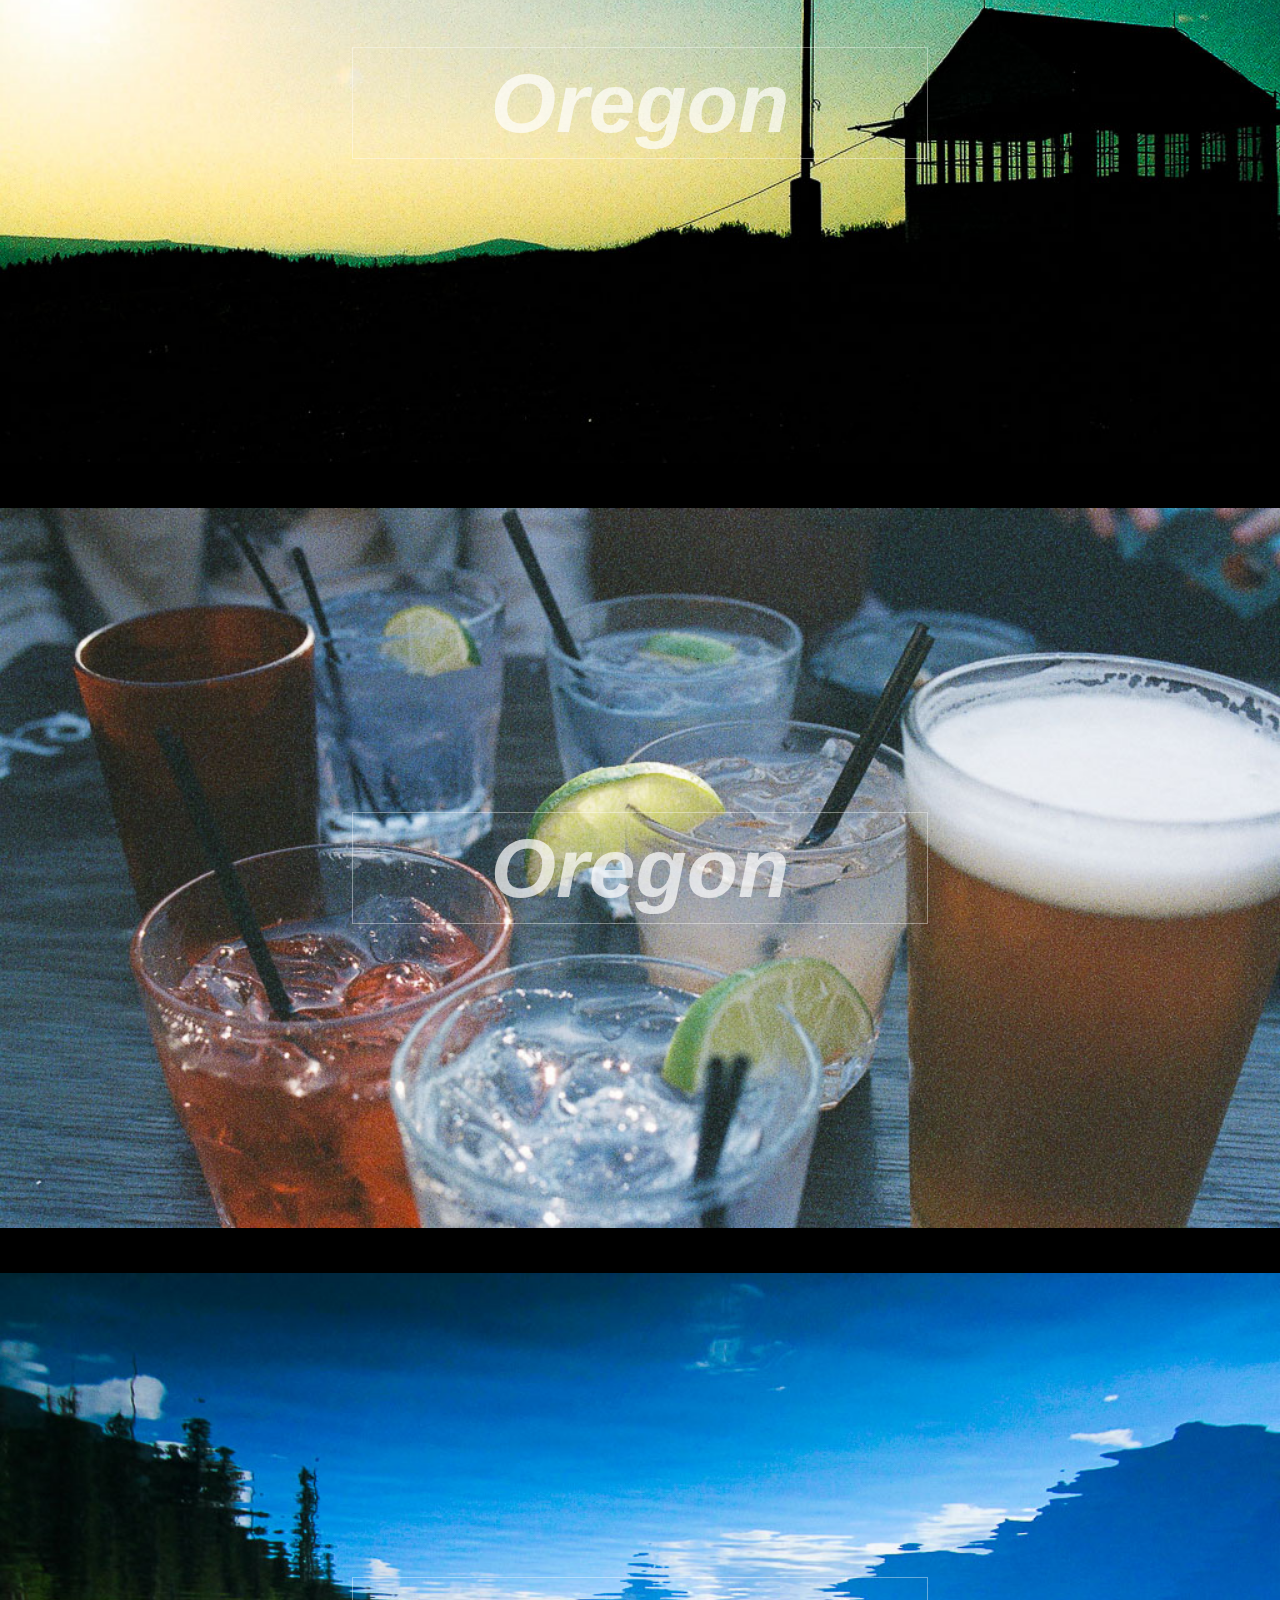
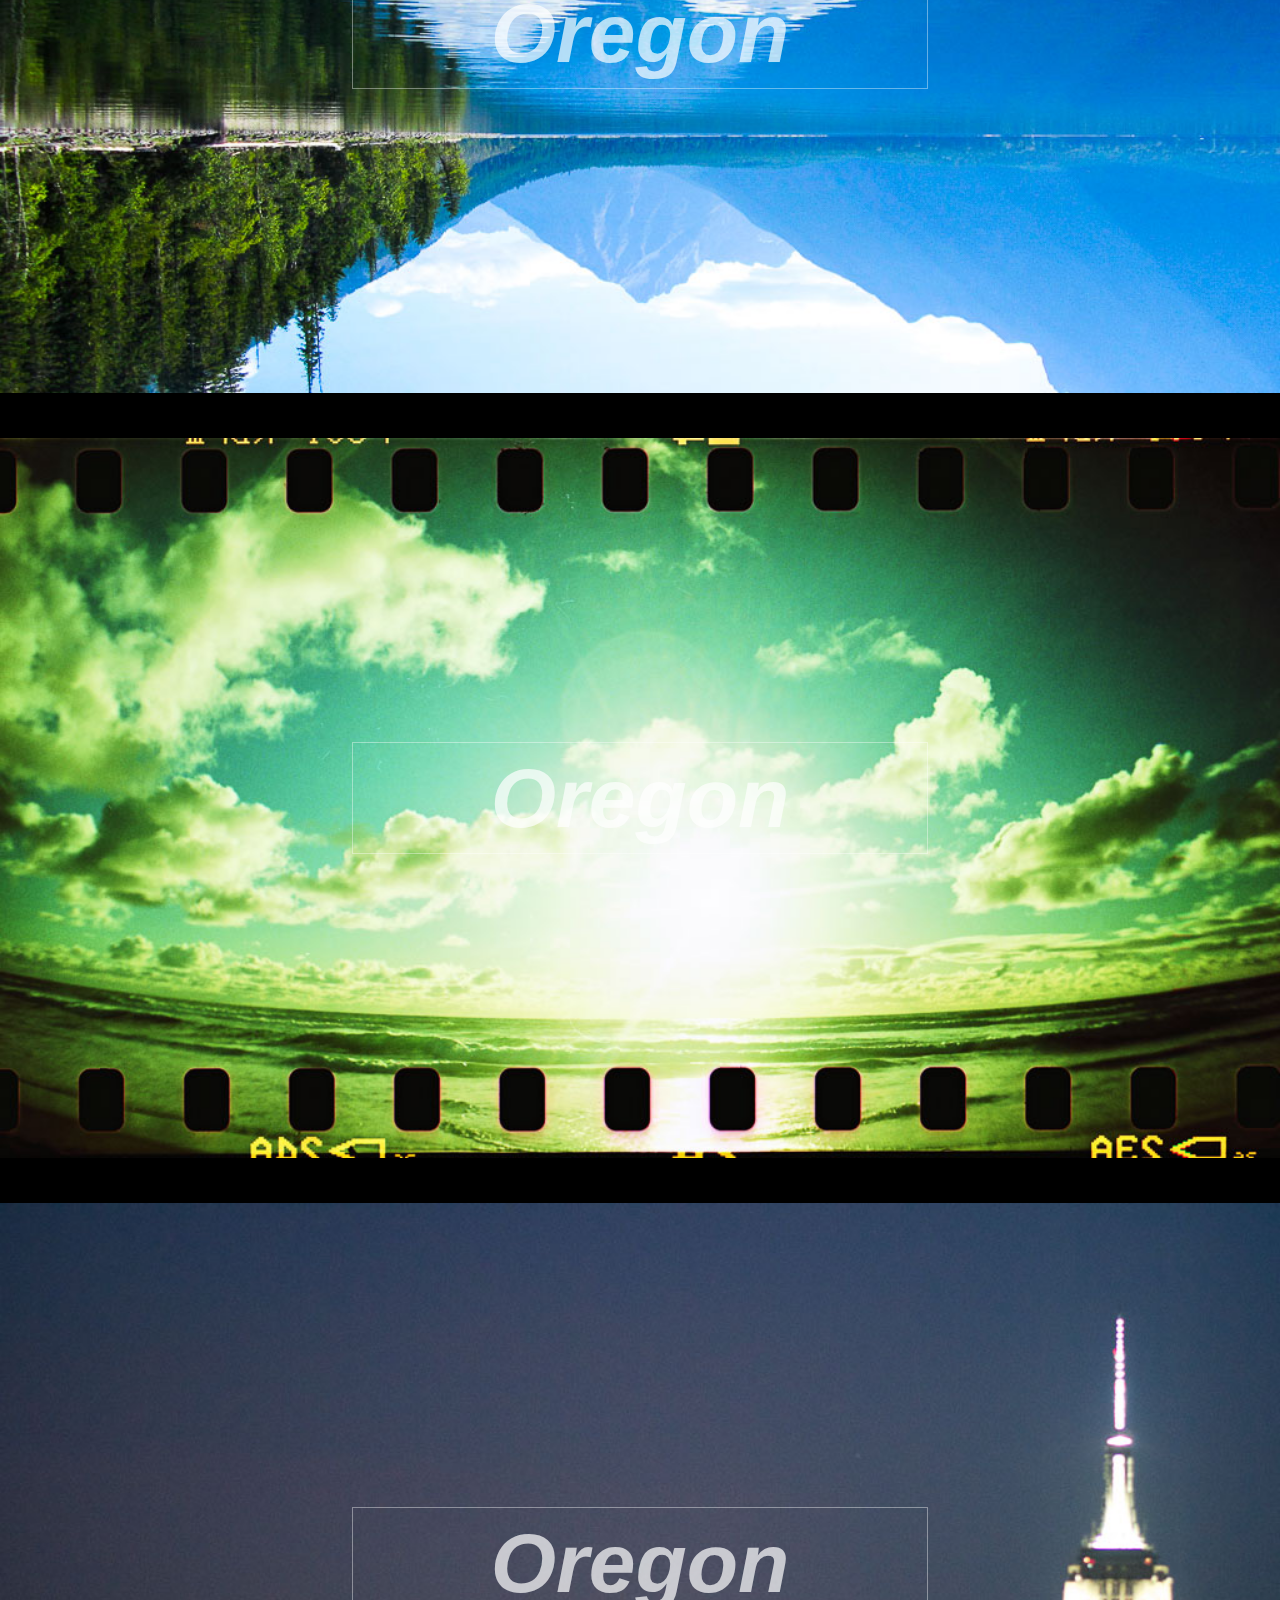
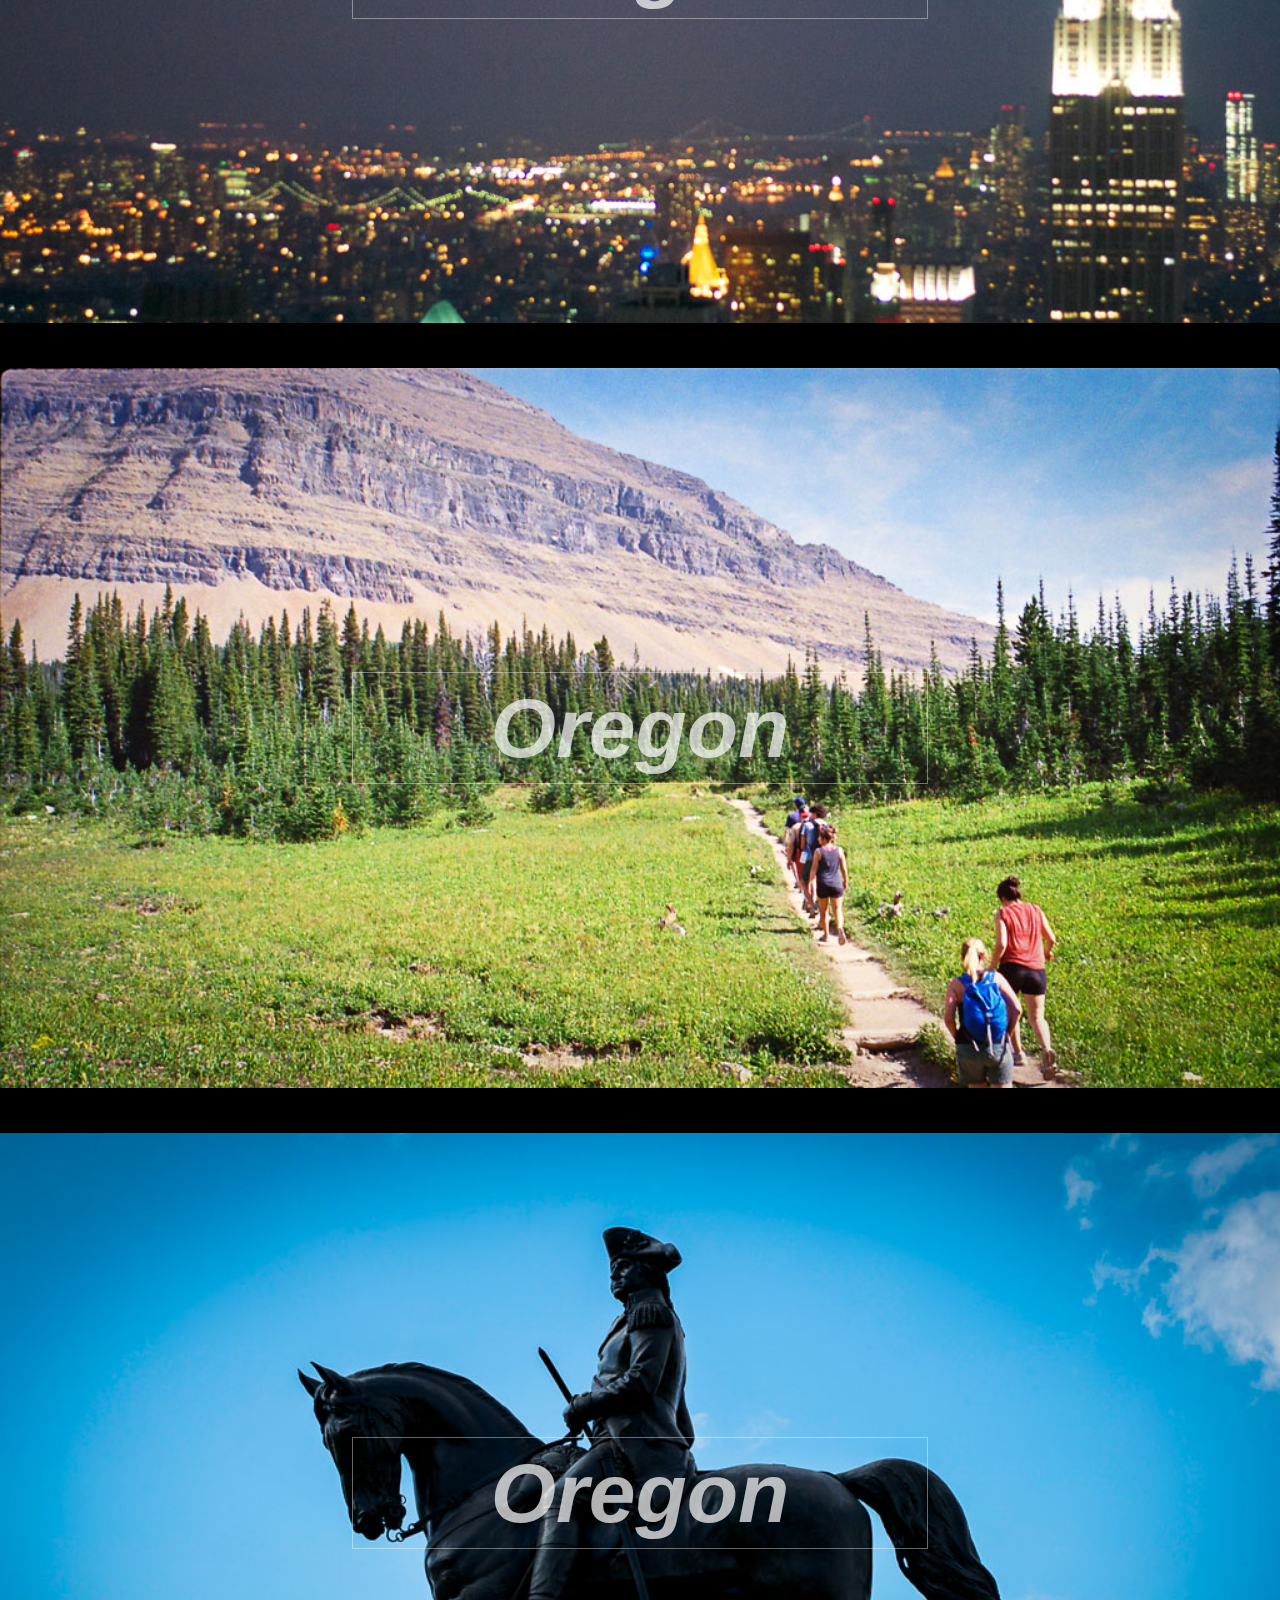
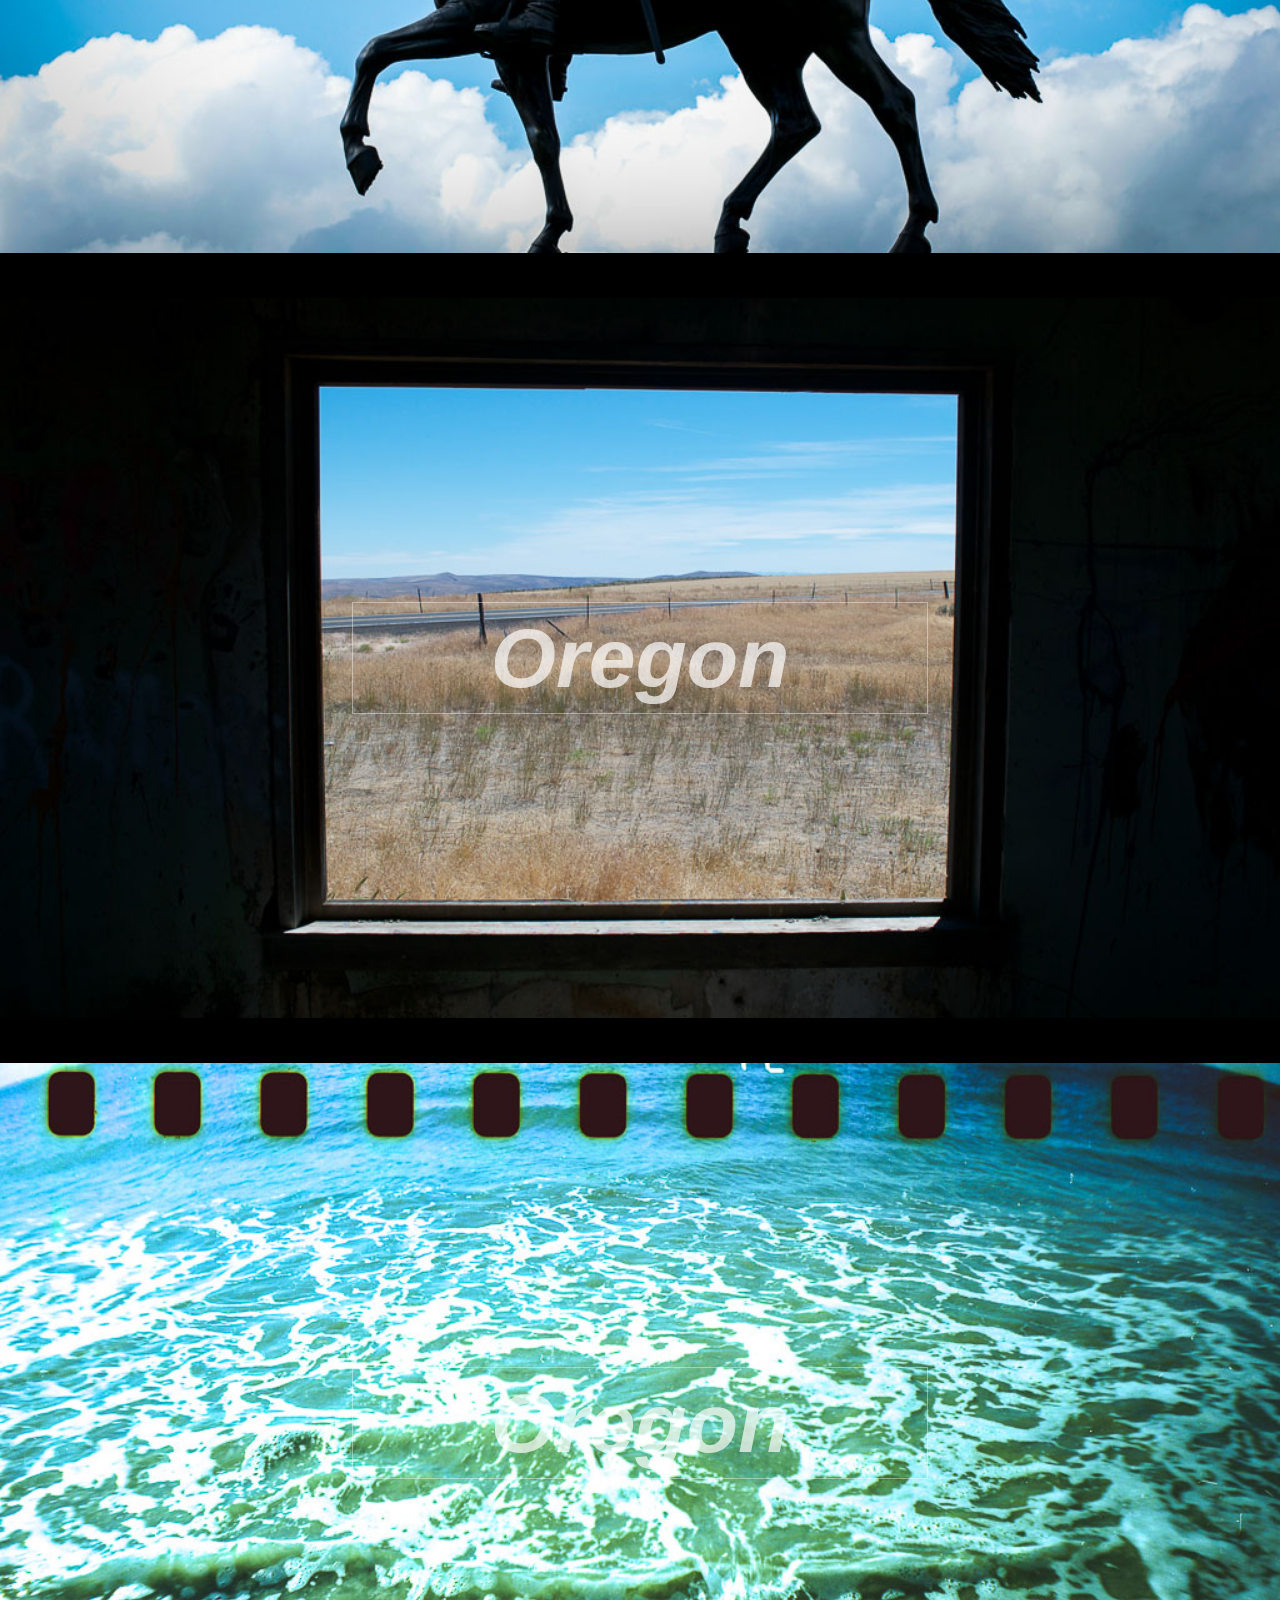
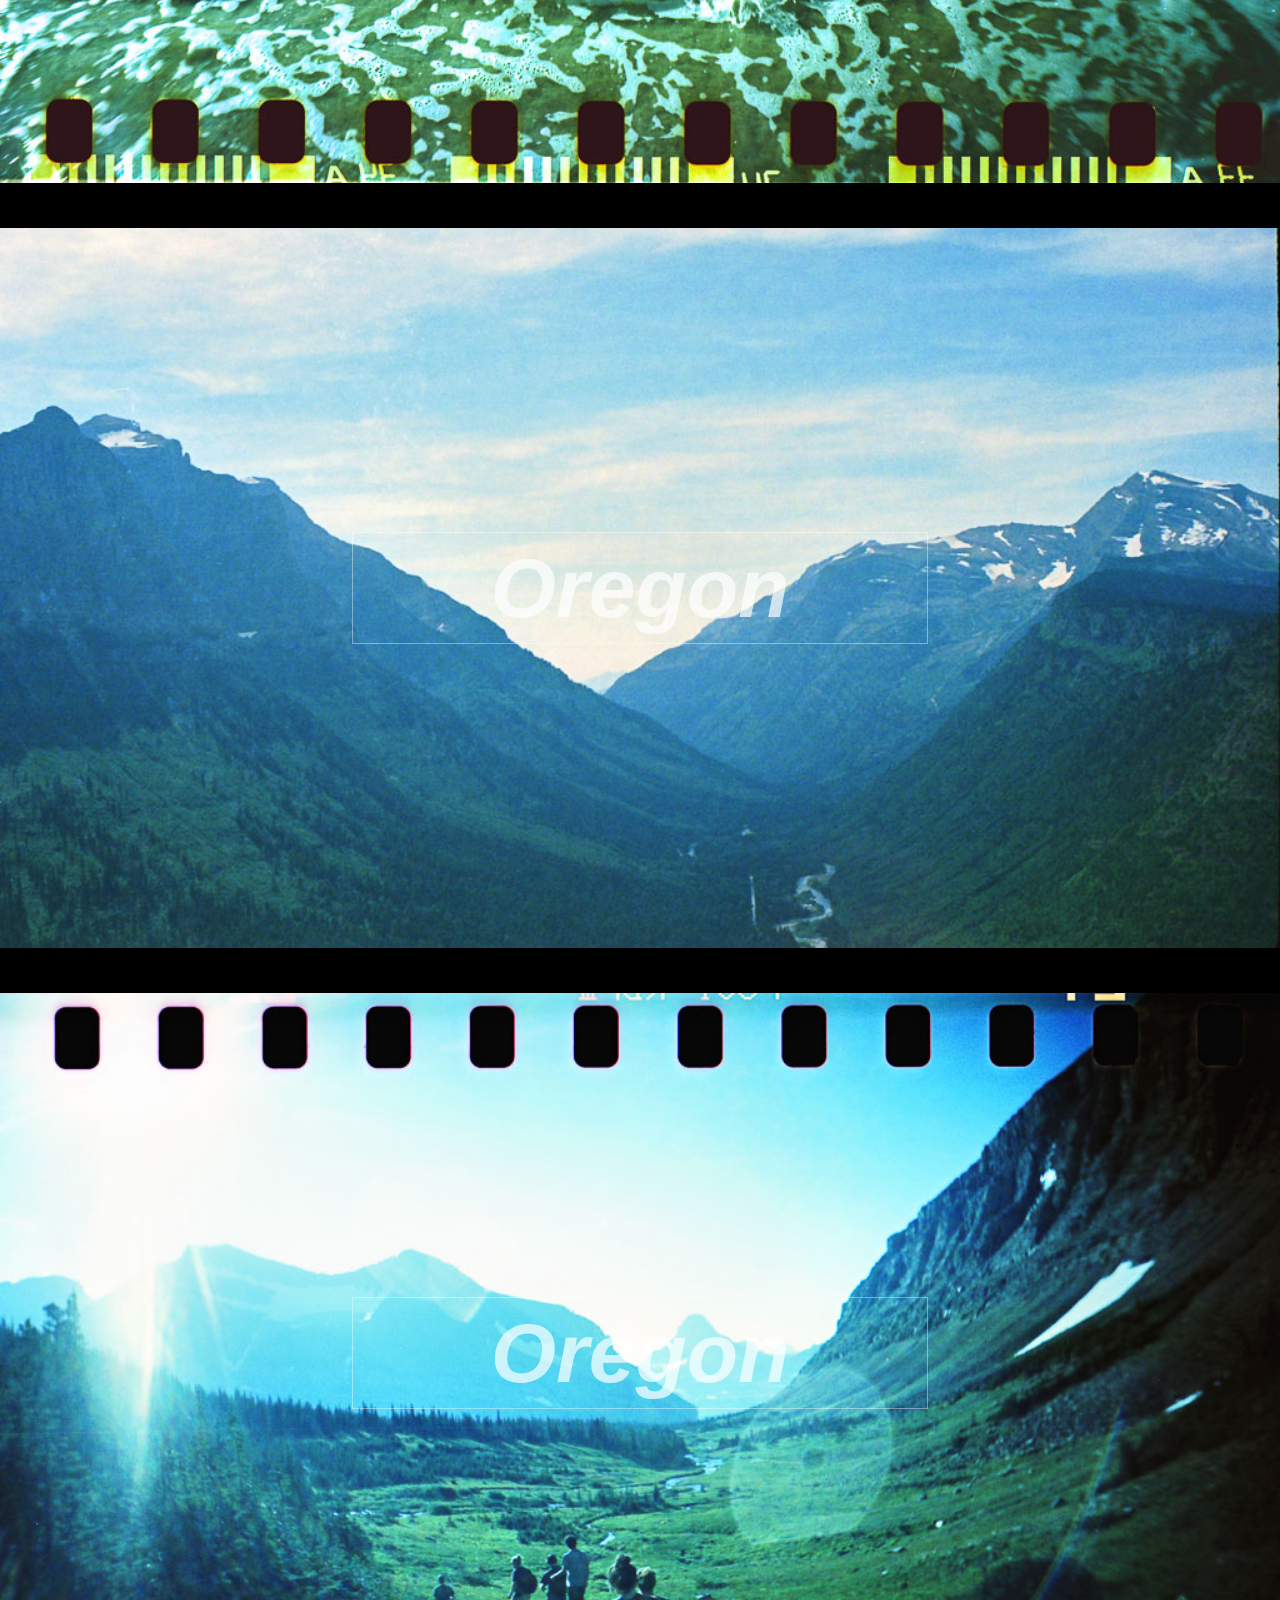
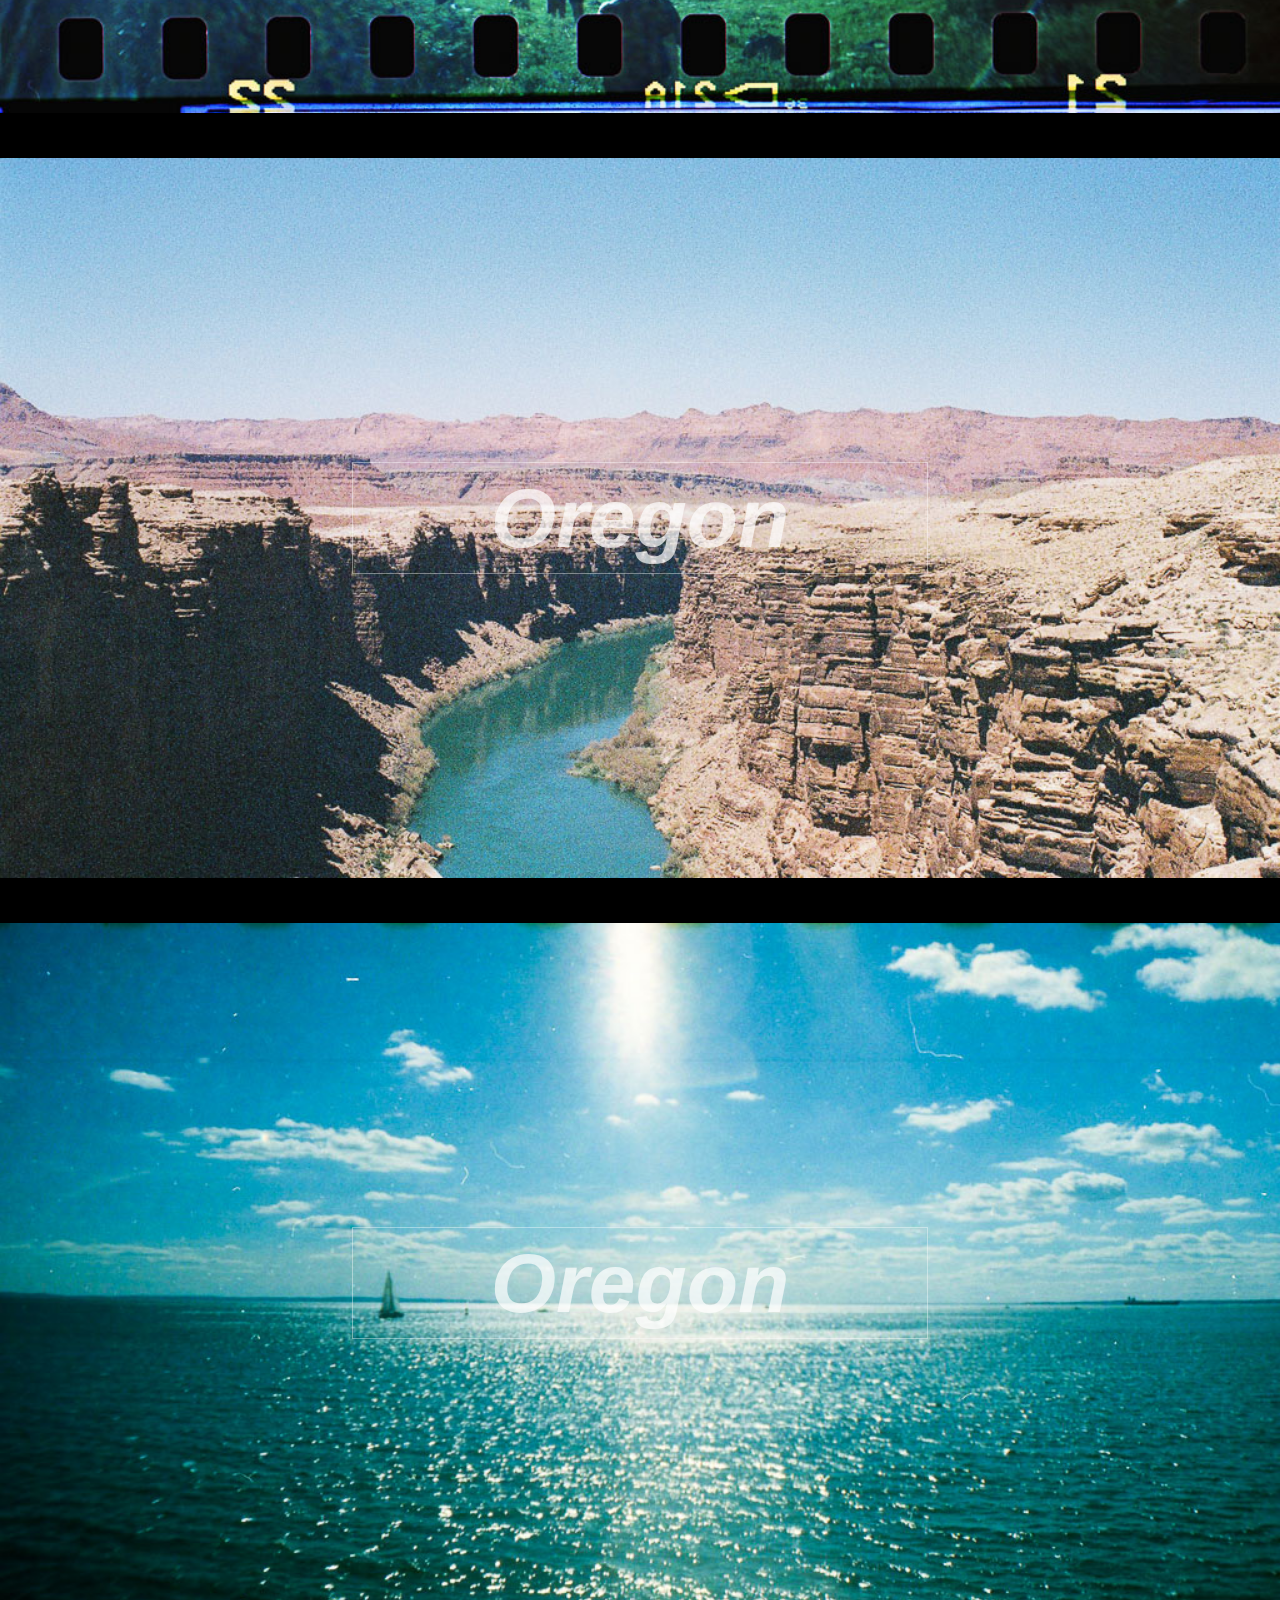
<file: option2.html>
<!DOCTYPE html>
<html lang="en">
<head>
  <meta charset="utf-8">
  <meta http-equiv="X-UA-Compatible" content="IE=edge">
  <meta name="viewport" content="width=device-width, initial-scale=1">
  <title>Summer Photos 2</title>

  <!-- Bootstrap -->
  <link href="css/bootstrap.min.css" rel="stylesheet">
  <link href="css/style.css" rel="stylesheet">

  <!-- HTML5 shim and Respond.js for IE8 support of HTML5 elements and media queries -->
  <!-- WARNING: Respond.js doesn't work if you view the page via file:// -->
  <!--[if lt IE 9]>
  <script src="https://oss.maxcdn.com/html5shiv/3.7.2/html5shiv.min.js"></script>
  <script src="https://oss.maxcdn.com/respond/1.4.2/respond.min.js"></script>
  <![endif]-->
</head>
<body>
    <div class="full photo sun">
    <div class="text">
      <h2>Oregon</h2>
    </div>
  </div>
    <div class="full photo goldengate">
    <div class="text">
      <h2>Oregon</h2>
    </div>
  </div>
  <div class="full photo car">
    <div class="text">
      <h2>Oregon</h2>
    </div>
  </div>
    <div class="full photo ca">
    <div class="text">
      <h2>Oregon</h2>
    </div>
  </div>
    <div class="full photo burger">
    <div class="text">
      <h2>Oregon</h2>
    </div>
  </div>
  <div class="full photo canyon">
    <div class="text">
      <h2>Oregon</h2>
    </div>
  </div>
    <div class="full photo glacier">
    <div class="text">
      <h2>Oregon</h2>
    </div>
  </div>
  <div class="full photo arch">
    <div class="text">
      <h2>Oregon</h2>
    </div>
  </div>
  <div class="full photo overlook">
    <div class="text">
      <h2>Oregon</h2>
    </div>
  </div>
  <div class="full photo drinks">
    <div class="text">
      <h2>Oregon</h2>
    </div>
  </div>
    <div class="full photo upside">
    <div class="text">
      <h2>Oregon</h2>
    </div>
  </div>
        <div class="full photo sunset">
    <div class="text">
      <h2>Oregon</h2>
    </div>
  </div>
  <div class="full photo empire">
    <div class="text">
      <h2>Oregon</h2>
    </div>
  </div>


  <div class="full photo hike">
    <div class="text">
      <h2>Oregon</h2>
    </div>
  </div>
  <div class="full photo horse">
    <div class="text">
      <h2>Oregon</h2>
    </div>
  </div>
    <div class="full photo plains">
    <div class="text">
      <h2>Oregon</h2>
    </div>
  </div>
      <div class="full photo water">
    <div class="text">
      <h2>Oregon</h2>
    </div>
  </div>
    <div class="full photo la mountain">
    <div class="text">
      <h2>Oregon</h2>
    </div>
  </div>
  <div class="full photo momount">
    <div class="text">
      <h2>Oregon</h2>
    </div>
  </div>
    <div class="full photo river">
    <div class="text">
      <h2>Oregon</h2>
    </div>
  </div>
      <div class="full photo atlantic">
    <div class="text">
      <h2>Oregon</h2>
    </div>
  </div>




    <div class="full photo plane">
    <div class="text">
      <h2>Oregon</h2>
    </div>
  </div>

    <div class="full photo road">
    <div class="text">
      <h2>Oregon</h2>
    </div>
  </div>
      <div class="full photo mount">
    <div class="text">
      <h2>Oregon</h2>
    </div>
  </div>
    <div class="full photo roads">
    <div class="text">
      <h2>Oregon</h2>
    </div>
  </div>
    <div class="full photo ny">
    <div class="text">
      <h2>Oregon</h2>
    </div>
  </div>
        <div class="full photo drink">
    <div class="text">
      <h2>Oregon</h2>
    </div>
  </div>
  <div class="full photo sd">
    <div class="text">
      <h2>Oregon</h2>
    </div>
  </div>
  <div class="full photo shorts">
    <div class="text">
      <h2>Oregon</h2>
    </div>
  </div>






  <div class="full photo sylv">
    <div class="text">
      <h2>Oregon</h2>
    </div>
  </div>
      <div class="full photo bridge">
    <div class="text">
      <h2>Oregon</h2>
    </div>
  </div>
      <div class="full photo bokeh">
    <div class="text">
      <h2>Oregon</h2>
    </div>
  </div>

  <!-- jQuery (necessary for Bootstrap's JavaScript plugins) -->
  <script src="https://ajax.googleapis.com/ajax/libs/jquery/1.11.1/jquery.min.js"></script>
  <!-- Include all compiled plugins (below), or include individual files as needed -->
  <script src="js/bootstrap.min.js"></script>
</body>
</html>
</file>
<file: css/style2.css>
body {
	background-color: #ecf0f1;
}

.text {
	width: 35%;
	height: 10em;
position: relative;
  	top: 50%;
  	transform: translateY(-50%);
  	margin-left: auto ;
  margin-right: auto ;
}


h2 {
	color: rgba(255, 255, 255, .7);
	margin: 0;
	font-size: 6em;
	font-family: 'Open Sans', sans-serif;
	font-weight: 800;
	text-align: center;
    position: relative;
  top: 50%;
  transform: translateY(-50%);
}


.photo {
	height: 95vh;
	margin: 0;
	padding: 0;
	background-position: center center;
	background-attachment: fixed;
	background-repeat: no-repeat;
	background-color: black;
    background-size: cover;
    background-position: 50%;
    box-sizing: border-box;
}


.whiteB h2 {
	color: rgba(41, 128, 185,.7);
}

.arch {
	background-image: url(../img/arch.jpg);
}

.atlantic {
	background-image: url(../img/atlantic.jpg);
}

.bokeh {
	background-image: url(../img/bokeh.jpg);
}

.bridge {
	background-image: url(../img/bridge.jpg);
}

.burger {
	background-image: url(../img/burger.jpg);
}

.ca {
	background-image: url(../img/ca.jpg);
}

.canyon {
	background-image: url(../img/canyon.jpg);
}

.car {
	background-image: url(../img/car.jpg);
}


.drink {
	background-image: url(../img/drink.jpg);
}

.drinks {
	background-image: url(../img/drinks.jpg);
}

.drive {
	background-image: url(../img/drive.jpg);
}

.empire {
	background-image: url(../img/empire.jpg);
}

.glacier {
	background-image: url(../img/glacier.jpg);
}

.goldengate {
	background-image: url(../img/goldengate.jpg);
}

.hike {
	background-image: url(../img/hike.jpg);
}

.horse {
	background-image: url(../img/horse.jpg);
}

.mount {
	background-image: url(../img/mount.jpg);
}

.momount {
	background-image: url(../img/momount.jpg);
}

.mountain {
	background-image: url(../img/mountain.jpg);
}

.ny {
	background-image: url(../img/ny.jpg);
}

.overlook {
	background-image: url(../img/overlook.jpg);
}

.plains {
	background-image: url(../img/plains.jpg);
}

.plane {
	background-image: url(../img/plane.jpg);
}

.river {
	background-image: url(../img/river.jpg);
}

.road {
	background-image: url(../img/road.jpg);
}

.roads {
	background-image: url(../img/roads.jpg);
}

.sd {
	background-image: url(../img/sd.jpg);
}

.shorts {
	background-image: url(../img/shorts.jpg);
}

.slt {
	background-image: url(../img/slt.jpg);
}

.sun {
	background-image: url(../img/sun.jpg);
}

.sunset {
	background-image: url(../img/sunset.jpg);
}

.sylv {
	background-image: url(../img/sylv.jpg);
}

.upside {
	background-image: url(../img/upside.jpg);
}

.water {
	background-image: url(../img/water.jpg);
}




/*
.leftMenu {
	min-height: 100%;
	background-color: red;
	float: left;
	position:absolute;
    top:0;
    bottom:0;
    left:0;
    right:0;
    display: table-cell;
}

*/
</file>
<file: css/style.css>
body {
	background-color: #ecf0f1;
}

.text {
	width: 45%;
	height: 8em;
	border: 1px solid rgba(255, 255, 255, .4);
position: relative;
  	top: 50%;
  	transform: translateY(-50%);
  	margin-left: auto ;
  margin-right: auto ;
}


h2 {
	font-size: 6em;
	color: rgba(255, 255, 255, .7);
	margin: 0;
	font-family: 'Open Sans', sans-serif;
	font-style: italic;
	font-weight: 800;
	text-align: center;
    position: relative;
  top: 50%;
  transform: translateY(-50%);
}

.photo {
	max-width: 100%;
	height: auto;
	background-position: center center;
	background-color: black;
    background-size: cover;
    background-position: 50%;
    height: 85vh;
}

.arch {
	background-image: url(../img/arch.jpg);
}

.atlantic {
	background-image: url(../img/atlantic.jpg);
}

.bokeh {
	background-image: url(../img/bokeh.jpg);
}

.bridge {
	background-image: url(../img/bridge.jpg);
}

.burger {
	background-image: url(../img/burger.jpg);
}

.ca {
	background-image: url(../img/ca.jpg);
}

.canyon {
	background-image: url(../img/canyon.jpg);
}

.car {
	background-image: url(../img/car.jpg);
}


.drink {
	background-image: url(../img/drink.jpg);
}

.drinks {
	background-image: url(../img/drinks.jpg);
}

.drive {
	background-image: url(../img/drive.jpg);
}

.empire {
	background-image: url(../img/empire.jpg);
}

.glacier {
	background-image: url(../img/glacier.jpg);
}

.goldengate {
	background-image: url(../img/goldengate.jpg);
}

.hike {
	background-image: url(../img/hike.jpg);
}

.horse {
	background-image: url(../img/horse.jpg);
}

.mount {
	background-image: url(../img/mount.jpg);
}

.momount {
	background-image: url(../img/momount.jpg);
}

.mountain {
	background-image: url(../img/mountain.jpg);
}

.ny {
	background-image: url(../img/ny.jpg);
}

.overlook {
	background-image: url(../img/overlook.jpg);
}

.plains {
	background-image: url(../img/plains.jpg);
}

.plane {
	background-image: url(../img/plane.jpg);
}

.river {
	background-image: url(../img/river.jpg);
}

.road {
	background-image: url(../img/road.jpg);
}

.roads {
	background-image: url(../img/roads.jpg);
}

.sd {
	background-image: url(../img/sd.jpg);
}

.shorts {
	background-image: url(../img/shorts.jpg);
}

.slt {
	background-image: url(../img/slt.jpg);
}

.sun {
	background-image: url(../img/sun.jpg);
}

.sunset {
	background-image: url(../img/sunset.jpg);
}

.sylv {
	background-image: url(../img/sylv.jpg);
}

.upside {
	background-image: url(../img/upside.jpg);
}

.water {
	background-image: url(../img/water.jpg);
}


@media only screen and (min-width: 1100px) {
.photo {
	background-size: contain;
	background-repeat: no-repeat;
}

}
/*
.leftMenu {
	min-height: 100%;
	background-color: red;
	float: left;
	position:absolute;
    top:0;
    bottom:0;
    left:0;
    right:0;
    display: table-cell;
}

*/
</file>
